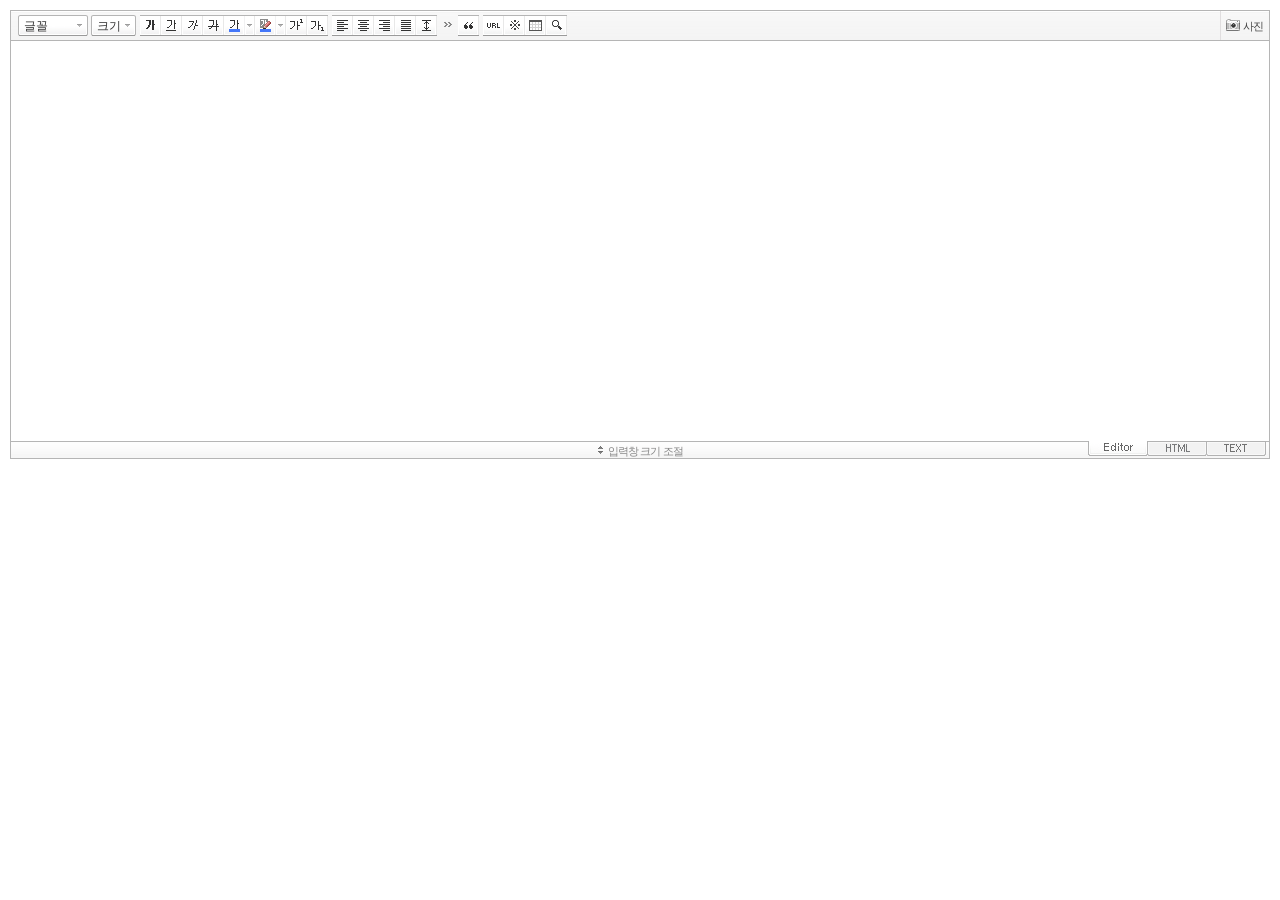
<file: src/main/webapp/se2/SmartEditor2Skin.html>
<!DOCTYPE HTML PUBLIC "-//W3C//DTD HTML 4.01 Transitional//EN" "http://www.w3.org/TR/html4/loose.dtd">
<html lang="ko">
<head>
<meta http-equiv="Content-Type" content="text/html; charset=utf-8">
<meta http-equiv="Content-Script-Type" content="text/javascript">
<meta http-equiv="Content-Style-Type" content="text/css">
<title>네이버 :: Smart Editor 2 &#8482;</title>
<link href="css/smart_editor2.css" rel="stylesheet" type="text/css">
<style type="text/css">
	body { margin: 10px; }
</style>
<script type="text/javascript" src="./js/jindo.min.js" charset="utf-8"></script>
<script type="text/javascript" src="./js/jindo_component.js" charset="utf-8"></script>
<script type="text/javascript" src="./js/SE2B_Configuration_Service.js" charset="utf-8"></script>	<!-- 설정 파일 -->
<script type="text/javascript" src="./js/SE2B_Configuration_General.js" charset="utf-8"></script>	<!-- 설정 파일 -->

<script type="text/javascript" src="./js/SE2BasicCreator.js" charset="utf-8"></script>

<script src='js/smarteditor2.min.js' charset='utf-8'></script>
<script type="text/javascript" src='photo_uploader/plugin/hp_SE2M_AttachQuickPhoto.js' charset='utf-8'></script>
<script type="text/javascript">

</script>
</head>
<body >

<span id="rev"></span>

<!-- SE2 Markup Start -->	
<div id="smart_editor2">
	<div id="smart_editor2_content"><a href="#se2_iframe" class="blind">글쓰기영역으로 바로가기</a>
		<div class="se2_tool" id="se2_tool">
			
			<div class="se2_text_tool husky_seditor_text_tool">
			<ul class="se2_font_type">
				<li class="husky_seditor_ui_fontName"><button type="button" class="se2_font_family" title="글꼴"><span class="husky_se2m_current_fontName">글꼴</span></button>
					<!-- 글꼴 레이어 -->
					<div class="se2_layer husky_se_fontName_layer">
						<div class="se2_in_layer">
							<ul class="se2_l_font_fam" style="display:">
							<li style="display:none"><button type="button"><span>@DisplayName@<span>(</span><em style="font-family:FontFamily;">@SampleText@</em><span>)</span></span></button></li>
							<!--
							<li><button type="button"><span>돋움<span>(</span><em style="font-family:'돋움',Dotum,Sans-serif;">가나다라</em><span>)</span></span></button></li>
							<li><button type="button"><span>돋움체<span>(</span><em style="font-family:'돋움체',DotumChe,Sans-serif;">가나다라</em><span>)</span></span></button></li>
							<li><button type="button"><span>굴림<span>(</span><em style="font-family:'굴림',Gulim,Sans-serif;">가나다라</em><span>)</span></span></button></li>
							<li><button type="button"><span>굴림체<span>(</span><em style="font-family:'굴림체',GulimChe,Sans-serif;">가나다라</em><span>)</span></span></button></li>
							<li><button type="button"><span>바탕<span>(</span><em style="font-family:'바탕',Batang,serif;">가나다라</em><span>)</span></span></button></li>
							<li><button type="button"><span>바탕체<span>(</span><em style="font-family:'바탕체',BatangChe,serif;">가나다라</em><span>)</span></span></button></li>
							<li><button type="button"><span>궁서<span>(</span><em style="font-family:'궁서',Gungsuh,serif;">가나다라</em><span>)</span></span></button></li>
							<li><button type="button"><span>Arial<span>(</span><em style="font-family:arial,Sans-serif;">abcd</em><span>)</span></span></button></li>
							<li><button type="button"><span>Tahoma<span>(</span><em style="font-family:tahoma,Sans-serif;">abcd</em><span>)</span></span></button></li>
							<li><button type="button"><span>Times New Roman<span>(</span><em style="font-family:'Times New Roman',Times,serif;">abcd</em><span>)</span></span></button></li>
							<li><button type="button"><span>Verdana<span>(</span><em style="font-family:verdana,Sans-serif;">abcd</em><span>)</span></span></button></li>
							-->
							<li class="se2_division husky_seditor_font_separator"></li>
							<li class="husky_seditor_font_nanumgothic"><button type="button"><span>나눔고딕<span>(</span><em style="font-family:'나눔고딕',NanumGothic,Sans-serif;">가나다라</em><span>)</span></span></button></li>
							<li class="husky_seditor_font_nanummyeongjo"><button type="button"><span>나눔명조<span>(</span><em style="font-family:'나눔명조',NanumMyeongjo,serif;">가나다라</em><span>)</span></span></button></li>
							</ul>
						</div>
					</div>
					<!-- //글꼴 레이어 -->
				</li>

				<li class="husky_seditor_ui_fontSize"><button type="button" class="se2_font_size" title="글자크기"><span class="husky_se2m_current_fontSize">크기</span></button>
					<!-- 폰트 사이즈 레이어 -->
					<div class="se2_layer husky_se_fontSize_layer">
						<div class="se2_in_layer">
							<ul class="se2_l_font_size">
							<li><button type="button" style="height:19px;"><span style="margin-top:4px; margin-bottom:3px; margin-left:5px; font-size:7pt;">가나다라마바사<span style=" font-size:7pt;">(7pt)</span></span></button></li>
							<li><button type="button" style="height:20px;"><span style="margin-bottom:2px; font-size:8pt;">가나다라마바사<span style="font-size:8pt;">(8pt)</span></span></button></li>
							<li><button type="button" style="height:20px;"><span style="margin-bottom:1px; font-size:9pt;">가나다라마바사<span style="font-size:9pt;">(9pt)</span></span></button></li>
							<li><button type="button" style="height:21px;"><span style="margin-bottom:1px; font-size:10pt;">가나다라마바사<span style="font-size:10pt;">(10pt)</span></span></button></li>
							<li><button type="button" style="height:23px;"><span style="margin-bottom:2px; font-size:11pt;">가나다라마바사<span style="font-size:11pt;">(11pt)</span></span></button></li>
							<li><button type="button" style="height:25px;"><span style="margin-bottom:1px; font-size:12pt;">가나다라마바사<span style="font-size:12pt;">(12pt)</span></span></button></li>
							<li><button type="button" style="height:27px;"><span style="margin-bottom:2px; font-size:14pt;">가나다라마바사<span style="margin-left:6px;font-size:14pt;">(14pt)</span></span></button></li>
							<li><button type="button" style="height:33px;"><span style="margin-bottom:1px; font-size:18pt;">가나다라마바사<span style="margin-left:8px;font-size:18pt;">(18pt)</span></span></button></li>
							<li><button type="button" style="height:39px;"><span style="margin-left:3px; font-size:24pt;">가나다라마<span style="margin-left:11px;font-size:24pt;">(24pt)</span></span></button></li>
							<li><button type="button" style="height:53px;"><span style="margin-top:-1px; margin-left:3px; font-size:36pt;">가나다<span style="font-size:36pt;">(36pt)</span></span></button></li>
							</ul>
						</div>
					</div>
					<!-- //폰트 사이즈 레이어 -->
				</li>
</ul><ul>
				<li class="husky_seditor_ui_bold"><button type="button" title="굵게[Ctrl+B]" class="se2_bold"><span class="_buttonRound">굵게[Ctrl+B]</span></button></li>

				<li class="husky_seditor_ui_underline"><button type="button" title="밑줄[Ctrl+U]" class="se2_underline"><span class="_buttonRound">밑줄[Ctrl+U]</span></button></li>

				<li class="husky_seditor_ui_italic"><button type="button" title="기울임꼴[Ctrl+I]" class="se2_italic"><span class="_buttonRound">기울임꼴[Ctrl+I]</span></button></li>

				<li class="husky_seditor_ui_lineThrough"><button type="button" title="취소선[Ctrl+D]" class="se2_tdel"><span class="_buttonRound">취소선[Ctrl+D]</span></button></li>

				<li class="se2_pair husky_seditor_ui_fontColor"><span class="selected_color husky_se2m_fontColor_lastUsed" style="background-color:#4477f9"></span><span class="husky_seditor_ui_fontColorA"><button type="button" title="글자색" class="se2_fcolor"><span>글자색</span></button></span><span class="husky_seditor_ui_fontColorB"><button type="button" title="더보기" class="se2_fcolor_more"><span class="_buttonRound">더보기</span></button></span>				
					<!-- 글자색 -->
					<div class="se2_layer husky_se2m_fontcolor_layer" style="display:none">
						<div class="se2_in_layer husky_se2m_fontcolor_paletteHolder">
							<div class="se2_palette husky_se2m_color_palette">
								<ul class="se2_pick_color">
								<li><button type="button" title="#ff0000" style="background:#ff0000"><span><span>#ff0000</span></span></button></li>
								<li><button type="button" title="#ff6c00" style="background:#ff6c00"><span><span>#ff6c00</span></span></button></li>
								<li><button type="button" title="#ffaa00" style="background:#ffaa00"><span><span>#ffaa00</span></span></button></li>
								<li><button type="button" title="#ffef00" style="background:#ffef00"><span><span>#ffef00</span></span></button></li>
								<li><button type="button" title="#a6cf00" style="background:#a6cf00"><span><span>#a6cf00</span></span></button></li>
								<li><button type="button" title="#009e25" style="background:#009e25"><span><span>#009e25</span></span></button></li>
								<li><button type="button" title="#00b0a2" style="background:#00b0a2"><span><span>#00b0a2</span></span></button></li>
								<li><button type="button" title="#0075c8" style="background:#0075c8"><span><span>#0075c8</span></span></button></li>
								<li><button type="button" title="#3a32c3" style="background:#3a32c3"><span><span>#3a32c3</span></span></button></li>
								<li><button type="button" title="#7820b9" style="background:#7820b9"><span><span>#7820b9</span></span></button></li>
								<li><button type="button" title="#ef007c" style="background:#ef007c"><span><span>#ef007c</span></span></button></li>
								<li><button type="button" title="#000000" style="background:#000000"><span><span>#000000</span></span></button></li>
								<li><button type="button" title="#252525" style="background:#252525"><span><span>#252525</span></span></button></li>
								<li><button type="button" title="#464646" style="background:#464646"><span><span>#464646</span></span></button></li>
								<li><button type="button" title="#636363" style="background:#636363"><span><span>#636363</span></span></button></li>
								<li><button type="button" title="#7d7d7d" style="background:#7d7d7d"><span><span>#7d7d7d</span></span></button></li>
								<li><button type="button" title="#9a9a9a" style="background:#9a9a9a"><span><span>#9a9a9a</span></span></button></li>
								<li><button type="button" title="#ffe8e8" style="background:#ffe8e8"><span><span>#9a9a9a</span></span></button></li>
								<li><button type="button" title="#f7e2d2" style="background:#f7e2d2"><span><span>#f7e2d2</span></span></button></li>
								<li><button type="button" title="#f5eddc" style="background:#f5eddc"><span><span>#f5eddc</span></span></button></li>
								<li><button type="button" title="#f5f4e0" style="background:#f5f4e0"><span><span>#f5f4e0</span></span></button></li>
								<li><button type="button" title="#edf2c2" style="background:#edf2c2"><span><span>#edf2c2</span></span></button></li>
								<li><button type="button" title="#def7e5" style="background:#def7e5"><span><span>#def7e5</span></span></button></li>
								<li><button type="button" title="#d9eeec" style="background:#d9eeec"><span><span>#d9eeec</span></span></button></li>
								<li><button type="button" title="#c9e0f0" style="background:#c9e0f0"><span><span>#c9e0f0</span></span></button></li>
								<li><button type="button" title="#d6d4eb" style="background:#d6d4eb"><span><span>#d6d4eb</span></span></button></li>
								<li><button type="button" title="#e7dbed" style="background:#e7dbed"><span><span>#e7dbed</span></span></button></li>
								<li><button type="button" title="#f1e2ea" style="background:#f1e2ea"><span><span>#f1e2ea</span></span></button></li>
								<li><button type="button" title="#acacac" style="background:#acacac"><span><span>#acacac</span></span></button></li>
								<li><button type="button" title="#c2c2c2" style="background:#c2c2c2"><span><span>#c2c2c2</span></span></button></li>
								<li><button type="button" title="#cccccc" style="background:#cccccc"><span><span>#cccccc</span></span></button></li>
								<li><button type="button" title="#e1e1e1" style="background:#e1e1e1"><span><span>#e1e1e1</span></span></button></li>
								<li><button type="button" title="#ebebeb" style="background:#ebebeb"><span><span>#ebebeb</span></span></button></li>
								<li><button type="button" title="#ffffff" style="background:#ffffff"><span><span>#ffffff</span></span></button></li>
								</ul>
								<ul class="se2_pick_color" style="width:156px;">
								<li><button type="button" title="#e97d81" style="background:#e97d81"><span><span>#e97d81</span></span></button></li>
								<li><button type="button" title="#e19b73" style="background:#e19b73"><span><span>#e19b73</span></span></button></li>
								<li><button type="button" title="#d1b274" style="background:#d1b274"><span><span>#d1b274</span></span></button></li>
								<li><button type="button" title="#cfcca2" style="background:#cfcca2"><span><span>#cfcca2</span></span></button></li>
								<li><button type="button" title="#cfcca2" style="background:#cfcca2"><span><span>#cfcca2</span></span></button></li>
								<li><button type="button" title="#61b977" style="background:#61b977"><span><span>#61b977</span></span></button></li>
								<li><button type="button" title="#53aea8" style="background:#53aea8"><span><span>#53aea8</span></span></button></li>
								<li><button type="button" title="#518fbb" style="background:#518fbb"><span><span>#518fbb</span></span></button></li>
								<li><button type="button" title="#6a65bb" style="background:#6a65bb"><span><span>#6a65bb</span></span></button></li>
								<li><button type="button" title="#9a54ce" style="background:#9a54ce"><span><span>#9a54ce</span></span></button></li>
								<li><button type="button" title="#e573ae" style="background:#e573ae"><span><span>#e573ae</span></span></button></li>
								<li><button type="button" title="#5a504b" style="background:#5a504b"><span><span>#5a504b</span></span></button></li>
								<li><button type="button" title="#767b86" style="background:#767b86"><span><span>#767b86</span></span></button></li>
								<li><button type="button" title="#951015" style="background:#951015"><span><span>#951015</span></span></button></li>
								<li><button type="button" title="#6e391a" style="background:#6e391a"><span><span>#6e391a</span></span></button></li>
								<li><button type="button" title="#785c25" style="background:#785c25"><span><span>#785c25</span></span></button></li>
								<li><button type="button" title="#5f5b25" style="background:#5f5b25"><span><span>#5f5b25</span></span></button></li>
								<li><button type="button" title="#4c511f" style="background:#4c511f"><span><span>#4c511f</span></span></button></li>
								<li><button type="button" title="#1c4827" style="background:#1c4827"><span><span>#1c4827</span></span></button></li>
								<li><button type="button" title="#0d514c" style="background:#0d514c"><span><span>#0d514c</span></span></button></li>
								<li><button type="button" title="#1b496a" style="background:#1b496a"><span><span>#1b496a</span></span></button></li>
								<li><button type="button" title="#2b285f" style="background:#2b285f"><span><span>#2b285f</span></span></button></li>
								<li><button type="button" title="#45245b" style="background:#45245b"><span><span>#45245b</span></span></button></li>
								<li><button type="button" title="#721947" style="background:#721947"><span><span>#721947</span></span></button></li>
								<li><button type="button" title="#352e2c" style="background:#352e2c"><span><span>#352e2c</span></span></button></li>
								<li><button type="button" title="#3c3f45" style="background:#3c3f45"><span><span>#3c3f45</span></span></button></li>
								</ul>
								<button type="button" title="더보기" class="se2_view_more husky_se2m_color_palette_more_btn"><span>더보기</span></button>
								<div class="husky_se2m_color_palette_recent" style="display:none">
									<h4>최근 사용한 색</h4>
									<ul class="se2_pick_color">
									<li></li>
									<!-- 최근 사용한 색 템플릿 -->
									<!-- <li><button type="button" title="#e97d81" style="background:#e97d81"><span><span>#e97d81</span></span></button></li> -->
									<!-- //최근 사용한 색 템플릿 -->
									</ul>
								</div>								
								<div class="se2_palette2 husky_se2m_color_palette_colorpicker">
									<!--form action="http://test.emoticon.naver.com/colortable/TextAdd.nhn" method="post"-->
										<div class="se2_color_set">
											<span class="se2_selected_color"><span class="husky_se2m_cp_preview" style="background:#e97d81"></span></span><input type="text" name="" class="input_ty1 husky_se2m_cp_colorcode" value="#e97d81"><button type="button" class="se2_btn_insert husky_se2m_color_palette_ok_btn" title="입력"><span>입력</span></button></div>
										<!--input type="hidden" name="callback" value="http://test.emoticon.naver.com/colortable/result.jsp" />
										<input type="hidden" name="callback_func" value="1" />
										<input type="hidden" name="text_key" value="" />
										<input type="hidden" name="text_data" value="" />
									</form-->
									<div class="se2_gradation1 husky_se2m_cp_colpanel"></div>
									<div class="se2_gradation2 husky_se2m_cp_huepanel"></div>
								</div>
							</div>
                        </div>
					</div>
                    <!-- //글자색 -->
				</li>

				<li class="se2_pair husky_seditor_ui_BGColor"><span class="selected_color husky_se2m_BGColor_lastUsed" style="background-color:#4477f9"></span><span class="husky_seditor_ui_BGColorA"><button type="button" title="배경색" class="se2_bgcolor"><span>배경색</span></button></span><span class="husky_seditor_ui_BGColorB"><button type="button" title="더보기" class="se2_bgcolor_more"><span class="_buttonRound">더보기</span></button></span>
					<!-- 배경색 -->
					<div class="se2_layer se2_layer husky_se2m_BGColor_layer" style="display:none">
						<div class="se2_in_layer">
							<div class="se2_palette_bgcolor">
								<ul class="se2_background husky_se2m_bgcolor_list">
								<li><button type="button" title="배경색#ff0000 글자색#ffffff" style="background:#ff0000; color:#ffffff"><span><span>가나다</span></span></button></li>								
								<li><button type="button" title="배경색#6d30cf 글자색#ffffff" style="background:#6d30cf; color:#ffffff"><span><span>가나다</span></span></button></li>
								<li><button type="button" title="배경색#000000 글자색#ffffff" style="background:#000000; color:#ffffff"><span><span>가나다</span></span></button></li>
								<li><button type="button" title="배경색#ff6600 글자색#ffffff" style="background:#ff6600; color:#ffffff"><span><span>가나다</span></span></button></li>
								<li><button type="button" title="배경색#3333cc 글자색#ffffff" style="background:#3333cc; color:#ffffff"><span><span>가나다</span></span></button></li>
								<li><button type="button" title="배경색#333333 글자색#ffff00" style="background:#333333; color:#ffff00"><span><span>가나다</span></span></button></li>
								<li><button type="button" title="배경색#ffa700 글자색#ffffff" style="background:#ffa700; color:#ffffff"><span><span>가나다</span></span></button></li>
								<li><button type="button" title="배경색#009999 글자색#ffffff" style="background:#009999; color:#ffffff"><span><span>가나다</span></span></button></li>
								<li><button type="button" title="배경색#8e8e8e 글자색#ffffff" style="background:#8e8e8e; color:#ffffff"><span><span>가나다</span></span></button></li>								
								<li><button type="button" title="배경색#cc9900 글자색#ffffff" style="background:#cc9900; color:#ffffff"><span><span>가나다</span></span></button></li>
								<li><button type="button" title="배경색#77b02b 글자색#ffffff" style="background:#77b02b; color:#ffffff"><span><span>가나다</span></span></button></li>
								<li><button type="button" title="배경색#ffffff 글자색#000000" style="background:#ffffff; color:#000000"><span><span>가나다</span></span></button></li>
								</ul>
							</div>
							<div class="husky_se2m_BGColor_paletteHolder"></div>
                        </div>
					</div>
                    <!-- //배경색 -->
				</li>

				<li class="husky_seditor_ui_superscript"><button type="button" title="윗첨자" class="se2_sup"><span class="_buttonRound">윗첨자</span></button></li>

				<li class="husky_seditor_ui_subscript"><button type="button" title="아래첨자" class="se2_sub"><span class="_buttonRound">아래첨자</span></button></li>
</ul><ul>
				<li class="husky_seditor_ui_justifyleft"><button type="button" title="왼쪽정렬" class="se2_left"><span class="_buttonRound">왼쪽정렬</span></button></li>

				<li class="husky_seditor_ui_justifycenter"><button type="button" title="가운데정렬" class="se2_center"><span class="_buttonRound">가운데정렬</span></button></li>

				<li class="husky_seditor_ui_justifyright"><button type="button" title="오른쪽정렬" class="se2_right"><span class="_buttonRound">오른쪽정렬</span></button></li>

				<li class="husky_seditor_ui_justifyfull"><button type="button" title="양쪽정렬" class="se2_justify"><span class="_buttonRound">양쪽정렬</span></button></li>

				<li class="husky_seditor_ui_lineHeight"><button type="button" title="줄간격" class="se2_lineheight" ><span class="_buttonRound">줄간격</span></button>
					<!-- 줄간격 레이어 -->
					<div class="se2_layer husky_se2m_lineHeight_layer">
						<div class="se2_in_layer">
							<ul class="se2_l_line_height">
							<li><button type="button"><span>50%</span></button></li>
							<li><button type="button"><span>80%</span></button></li>
							<li><button type="button"><span>100%</span></button></li>
							<li><button type="button"><span>120%</span></button></li>
							<li><button type="button"><span>150%</span></button></li>
							<li><button type="button"><span>180%</span></button></li>
							<li><button type="button"><span>200%</span></button></li>
							</ul>
							<div class="se2_l_line_height_user husky_se2m_lineHeight_direct_input">
								<h3>직접 입력</h3>
								<span class="bx_input">
								<input type="text" class="input_ty1" maxlength="3" style="width:75px">
								<button type="button" title="1% 더하기" class="btn_up"><span>1% 더하기</span></button>
								<button type="button" title="1% 빼기" class="btn_down"><span>1% 빼기</span></button>
								</span>		
								<div class="btn_area">
									<button type="button" class="se2_btn_apply3"><span>적용</span></button><button type="button" class="se2_btn_cancel3"><span>취소</span></button>
								</div>
							</div>
						</div>
					</div>
					<!-- //줄간격 레이어 -->
				</li>
</ul><ul>
				<li class="husky_seditor_ui_text_more" id="se2_text_more"><button title="더보기" type="button" class="se2_text_tool_more"><span>더보기</span></button>
					<div class="se2_sub_text_tool se2_sub_step1">
						<ul>
						<li class="husky_seditor_ui_orderedlist"><button type="button" title="번호매기기" class="se2_ol"><span class="_buttonRound">번호매기기</span></button></li>
						<li class="husky_seditor_ui_unorderedlist"><button type="button" title="글머리기호" class="se2_ul"><span class="_buttonRound">글머리기호</span></button></li>
						<li class="husky_seditor_ui_outdent"><button type="button" title="내어쓰기[Shift+Tab]" class="se2_outdent"><span class="_buttonRound">내어쓰기[Shift+Tab]</span></button></li>
						<li class="husky_seditor_ui_indent"><button type="button" title="들여쓰기[Tab]" class="se2_indent"><span class="_buttonRound">들여쓰기[Tab]</span></button></li>
						</ul>
					</div>
				</li>
</ul><ul>
				<li class="husky_seditor_ui_quote"><button type="button" title="인용구" class="se2_blockquote"><span class="_buttonRound">인용구</span></button>
					<!-- 인용구 -->
					<div class="se2_layer husky_seditor_blockquote_layer" style="margin-left:-407px; display:none;">
						<div class="se2_in_layer">
							<div class="se2_quote">
								<ul>
								<li class="q1"><button type="button" class="se2_quote1"><span><span>인용구 스타일1</span></span></button></li>
								<li class="q2"><button type="button" class="se2_quote2"><span><span>인용구 스타일2</span></span></button></li>
								<li class="q3"><button type="button" class="se2_quote3"><span><span>인용구 스타일3</span></span></button></li>
								<li class="q4"><button type="button" class="se2_quote4"><span><span>인용구 스타일4</span></span></button></li>
								<li class="q5"><button type="button" class="se2_quote5"><span><span>인용구 스타일5</span></span></button></li>
								<li class="q6"><button type="button" class="se2_quote6"><span><span>인용구 스타일6</span></span></button></li>
								<li class="q7"><button type="button" class="se2_quote7"><span><span>인용구 스타일7</span></span></button></li>
								<li class="q8"><button type="button" class="se2_quote8"><span><span>인용구 스타일8</span></span></button></li>
								<li class="q9"><button type="button" class="se2_quote9"><span><span>인용구 스타일9</span></span></button></li>
								<li class="q10"><button type="button" class="se2_quote10"><span><span>인용구 스타일10</span></span></button></li>
								</ul>
								<button type="button" class="se2_cancel2"><span>적용취소</span></button>
							</div>
						</div>
					</div>
					<!-- //인용구 -->
				</li>
</ul><ul>
				<li class="husky_seditor_ui_hyperlink"><button type="button" title="링크" class="se2_url"><span class="_buttonRound">링크</span></button>
					<!-- 링크 -->
					<div class="se2_layer" style="margin-left:-285px">
						<div class="se2_in_layer">
							<div class="se2_url2">
								<input type="text" class="input_ty1" value="http://">
								<button type="button" class="se2_apply"><span>적용</span></button><button type="button" class="se2_cancel"><span>취소</span></button>
							</div>
						</div>
					</div>
					<!-- //링크 -->
				</li>

				<li class="husky_seditor_ui_sCharacter"><button type="button" title="특수기호" class="se2_character"><span class="_buttonRound">특수기호</span></button>
					<!-- 특수기호 -->
					<div class="se2_layer husky_seditor_sCharacter_layer" style="margin-left:-448px;">
						<div class="se2_in_layer">
							<div class="se2_bx_character">
								<ul class="se2_char_tab">
								<li class="active"><button type="button" title="일반기호" class="se2_char1"><span>일반기호</span></button>
									<div class="se2_s_character">
										<ul class="husky_se2m_sCharacter_list">
											<li></li>
											<!-- 일반기호 목록 -->
											<!-- <li class="hover"><button type="button"><span>｛</span></button></li><li class="active"><button type="button"><span>｝</span></button></li><li><button type="button"><span>〔</span></button></li><li><button type="button"><span>〕</span></button></li><li><button type="button"><span>〈</span></button></li><li><button type="button"><span>〉</span></button></li><li><button type="button"><span>《</span></button></li><li><button type="button"><span>》</span></button></li><li><button type="button"><span>「</span></button></li><li><button type="button"><span>」</span></button></li><li><button type="button"><span>『</span></button></li><li><button type="button"><span>』</span></button></li><li><button type="button"><span>【</span></button></li><li><button type="button"><span>】</span></button></li><li><button type="button"><span>‘</span></button></li><li><button type="button"><span>’</span></button></li><li><button type="button"><span>“</span></button></li><li><button type="button"><span>”</span></button></li><li><button type="button"><span>、</span></button></li><li><button type="button"><span>。</span></button></li><li><button type="button"><span>·</span></button></li><li><button type="button"><span>‥</span></button></li><li><button type="button"><span>…</span></button></li><li><button type="button"><span>§</span></button></li><li><button type="button"><span>※</span></button></li><li><button type="button"><span>☆</span></button></li><li><button type="button"><span>★</span></button></li><li><button type="button"><span>○</span></button></li><li><button type="button"><span>●</span></button></li><li><button type="button"><span>◎</span></button></li><li><button type="button"><span>◇</span></button></li><li><button type="button"><span>◆</span></button></li><li><button type="button"><span>□</span></button></li><li><button type="button"><span>■</span></button></li><li><button type="button"><span>△</span></button></li><li><button type="button"><span>▲</span></button></li><li><button type="button"><span>▽</span></button></li><li><button type="button"><span>▼</span></button></li><li><button type="button"><span>◁</span></button></li><li><button type="button"><span>◀</span></button></li><li><button type="button"><span>▷</span></button></li><li><button type="button"><span>▶</span></button></li><li><button type="button"><span>♤</span></button></li><li><button type="button"><span>♠</span></button></li><li><button type="button"><span>♡</span></button></li><li><button type="button"><span>♥</span></button></li><li><button type="button"><span>♧</span></button></li><li><button type="button"><span>♣</span></button></li><li><button type="button"><span>⊙</span></button></li><li><button type="button"><span>◈</span></button></li><li><button type="button"><span>▣</span></button></li><li><button type="button"><span>◐</span></button></li><li><button type="button"><span>◑</span></button></li><li><button type="button"><span>▒</span></button></li><li><button type="button"><span>▤</span></button></li><li><button type="button"><span>▥</span></button></li><li><button type="button"><span>▨</span></button></li><li><button type="button"><span>▧</span></button></li><li><button type="button"><span>▦</span></button></li><li><button type="button"><span>▩</span></button></li><li><button type="button"><span>±</span></button></li><li><button type="button"><span>×</span></button></li><li><button type="button"><span>÷</span></button></li><li><button type="button"><span>≠</span></button></li><li><button type="button"><span>≤</span></button></li><li><button type="button"><span>≥</span></button></li><li><button type="button"><span>∞</span></button></li><li><button type="button"><span>∴</span></button></li><li><button type="button"><span>°</span></button></li><li><button type="button"><span>′</span></button></li><li><button type="button"><span>″</span></button></li><li><button type="button"><span>∠</span></button></li><li><button type="button"><span>⊥</span></button></li><li><button type="button"><span>⌒</span></button></li><li><button type="button"><span>∂</span></button></li><li><button type="button"><span>≡</span></button></li><li><button type="button"><span>≒</span></button></li><li><button type="button"><span>≪</span></button></li><li><button type="button"><span>≫</span></button></li><li><button type="button"><span>√</span></button></li><li><button type="button"><span>∽</span></button></li><li><button type="button"><span>∝</span></button></li><li><button type="button"><span>∵</span></button></li><li><button type="button"><span>∫</span></button></li><li><button type="button"><span>∬</span></button></li><li><button type="button"><span>∈</span></button></li><li><button type="button"><span>∋</span></button></li><li><button type="button"><span>⊆</span></button></li><li><button type="button"><span>⊇</span></button></li><li><button type="button"><span>⊂</span></button></li><li><button type="button"><span>⊃</span></button></li><li><button type="button"><span>∪</span></button></li><li><button type="button"><span>∩</span></button></li><li><button type="button"><span>∧</span></button></li><li><button type="button"><span>∨</span></button></li><li><button type="button"><span>￢</span></button></li><li><button type="button"><span>⇒</span></button></li><li><button type="button"><span>⇔</span></button></li><li><button type="button"><span>∀</span></button></li><li><button type="button"><span>∃</span></button></li><li><button type="button"><span>´</span></button></li><li><button type="button"><span>～</span></button></li><li><button type="button"><span>ˇ</span></button></li><li><button type="button"><span>˘</span></button></li><li><button type="button"><span>˝</span></button></li><li><button type="button"><span>˚</span></button></li><li><button type="button"><span>˙</span></button></li><li><button type="button"><span>¸</span></button></li><li><button type="button"><span>˛</span></button></li><li><button type="button"><span>¡</span></button></li><li><button type="button"><span>¿</span></button></li><li><button type="button"><span>ː</span></button></li><li><button type="button"><span>∮</span></button></li><li><button type="button"><span>∑</span></button></li><li><button type="button"><span>∏</span></button></li><li><button type="button"><span>♭</span></button></li><li><button type="button"><span>♩</span></button></li><li><button type="button"><span>♪</span></button></li><li><button type="button"><span>♬</span></button></li><li><button type="button"><span>㉿</span></button></li><li><button type="button"><span>→</span></button></li><li><button type="button"><span>←</span></button></li><li><button type="button"><span>↑</span></button></li><li><button type="button"><span>↓</span></button></li><li><button type="button"><span>↔</span></button></li><li><button type="button"><span>↕</span></button></li><li><button type="button"><span>↗</span></button></li><li><button type="button"><span>↙</span></button></li><li><button type="button"><span>↖</span></button></li><li><button type="button"><span>↘</span></button></li><li><button type="button"><span>㈜</span></button></li><li><button type="button"><span>№</span></button></li><li><button type="button"><span>㏇</span></button></li><li><button type="button"><span>™</span></button></li><li><button type="button"><span>㏂</span></button></li><li><button type="button"><span>㏘</span></button></li><li><button type="button"><span>℡</span></button></li><li><button type="button"><span>♨</span></button></li><li><button type="button"><span>☏</span></button></li><li><button type="button"><span>☎</span></button></li><li><button type="button"><span>☜</span></button></li><li><button type="button"><span>☞</span></button></li><li><button type="button"><span>¶</span></button></li><li><button type="button"><span>†</span></button></li><li><button type="button"><span>‡</span></button></li><li><button type="button"><span>®</span></button></li><li><button type="button"><span>ª</span></button></li><li><button type="button"><span>º</span></button></li><li><button type="button"><span>♂</span></button></li><li><button type="button"><span>♀</span></button></li> -->
										</ul>
									</div>
								</li>
								<li><button type="button" title="숫자와 단위" class="se2_char2"><span>숫자와 단위</span></button>
									<div class="se2_s_character">
										<ul class="husky_se2m_sCharacter_list">
											<li></li>
											<!-- 숫자와 단위 목록 -->
											<!-- <li class="hover"><button type="button"><span>½</span></button></li><li><button type="button"><span>⅓</span></button></li><li><button type="button"><span>⅔</span></button></li><li><button type="button"><span>¼</span></button></li><li><button type="button"><span>¾</span></button></li><li><button type="button"><span>⅛</span></button></li><li><button type="button"><span>⅜</span></button></li><li><button type="button"><span>⅝</span></button></li><li><button type="button"><span>⅞</span></button></li><li><button type="button"><span>¹</span></button></li><li><button type="button"><span>²</span></button></li><li><button type="button"><span>³</span></button></li><li><button type="button"><span>⁴</span></button></li><li><button type="button"><span>ⁿ</span></button></li><li><button type="button"><span>₁</span></button></li><li><button type="button"><span>₂</span></button></li><li><button type="button"><span>₃</span></button></li><li><button type="button"><span>₄</span></button></li><li><button type="button"><span>Ⅰ</span></button></li><li><button type="button"><span>Ⅱ</span></button></li><li><button type="button"><span>Ⅲ</span></button></li><li><button type="button"><span>Ⅳ</span></button></li><li><button type="button"><span>Ⅴ</span></button></li><li><button type="button"><span>Ⅵ</span></button></li><li><button type="button"><span>Ⅶ</span></button></li><li><button type="button"><span>Ⅷ</span></button></li><li><button type="button"><span>Ⅸ</span></button></li><li><button type="button"><span>Ⅹ</span></button></li><li><button type="button"><span>ⅰ</span></button></li><li><button type="button"><span>ⅱ</span></button></li><li><button type="button"><span>ⅲ</span></button></li><li><button type="button"><span>ⅳ</span></button></li><li><button type="button"><span>ⅴ</span></button></li><li><button type="button"><span>ⅵ</span></button></li><li><button type="button"><span>ⅶ</span></button></li><li><button type="button"><span>ⅷ</span></button></li><li><button type="button"><span>ⅸ</span></button></li><li><button type="button"><span>ⅹ</span></button></li><li><button type="button"><span>￦</span></button></li><li><button type="button"><span>$</span></button></li><li><button type="button"><span>￥</span></button></li><li><button type="button"><span>￡</span></button></li><li><button type="button"><span>€</span></button></li><li><button type="button"><span>℃</span></button></li><li><button type="button"><span>A</span></button></li><li><button type="button"><span>℉</span></button></li><li><button type="button"><span>￠</span></button></li><li><button type="button"><span>¤</span></button></li><li><button type="button"><span>‰</span></button></li><li><button type="button"><span>㎕</span></button></li><li><button type="button"><span>㎖</span></button></li><li><button type="button"><span>㎗</span></button></li><li><button type="button"><span>ℓ</span></button></li><li><button type="button"><span>㎘</span></button></li><li><button type="button"><span>㏄</span></button></li><li><button type="button"><span>㎣</span></button></li><li><button type="button"><span>㎤</span></button></li><li><button type="button"><span>㎥</span></button></li><li><button type="button"><span>㎦</span></button></li><li><button type="button"><span>㎙</span></button></li><li><button type="button"><span>㎚</span></button></li><li><button type="button"><span>㎛</span></button></li><li><button type="button"><span>㎜</span></button></li><li><button type="button"><span>㎝</span></button></li><li><button type="button"><span>㎞</span></button></li><li><button type="button"><span>㎟</span></button></li><li><button type="button"><span>㎠</span></button></li><li><button type="button"><span>㎡</span></button></li><li><button type="button"><span>㎢</span></button></li><li><button type="button"><span>㏊</span></button></li><li><button type="button"><span>㎍</span></button></li><li><button type="button"><span>㎎</span></button></li><li><button type="button"><span>㎏</span></button></li><li><button type="button"><span>㏏</span></button></li><li><button type="button"><span>㎈</span></button></li><li><button type="button"><span>㎉</span></button></li><li><button type="button"><span>㏈</span></button></li><li><button type="button"><span>㎧</span></button></li><li><button type="button"><span>㎨</span></button></li><li><button type="button"><span>㎰</span></button></li><li><button type="button"><span>㎱</span></button></li><li><button type="button"><span>㎲</span></button></li><li><button type="button"><span>㎳</span></button></li><li><button type="button"><span>㎴</span></button></li><li><button type="button"><span>㎵</span></button></li><li><button type="button"><span>㎶</span></button></li><li><button type="button"><span>㎷</span></button></li><li><button type="button"><span>㎸</span></button></li><li><button type="button"><span>㎹</span></button></li><li><button type="button"><span>㎀</span></button></li><li><button type="button"><span>㎁</span></button></li><li><button type="button"><span>㎂</span></button></li><li><button type="button"><span>㎃</span></button></li><li><button type="button"><span>㎄</span></button></li><li><button type="button"><span>㎺</span></button></li><li><button type="button"><span>㎻</span></button></li><li><button type="button"><span>㎼</span></button></li><li><button type="button"><span>㎽</span></button></li><li><button type="button"><span>㎾</span></button></li><li><button type="button"><span>㎿</span></button></li><li><button type="button"><span>㎐</span></button></li><li><button type="button"><span>㎑</span></button></li><li><button type="button"><span>㎒</span></button></li><li><button type="button"><span>㎓</span></button></li><li><button type="button"><span>㎔</span></button></li><li><button type="button"><span>Ω</span></button></li><li><button type="button"><span>㏀</span></button></li><li><button type="button"><span>㏁</span></button></li><li><button type="button"><span>㎊</span></button></li><li><button type="button"><span>㎋</span></button></li><li><button type="button"><span>㎌</span></button></li><li><button type="button"><span>㏖</span></button></li><li><button type="button"><span>㏅</span></button></li><li><button type="button"><span>㎭</span></button></li><li><button type="button"><span>㎮</span></button></li><li><button type="button"><span>㎯</span></button></li><li><button type="button"><span>㏛</span></button></li><li><button type="button"><span>㎩</span></button></li><li><button type="button"><span>㎪</span></button></li><li><button type="button"><span>㎫</span></button></li><li><button type="button"><span>㎬</span></button></li><li><button type="button"><span>㏝</span></button></li><li><button type="button"><span>㏐</span></button></li><li><button type="button"><span>㏓</span></button></li><li><button type="button"><span>㏃</span></button></li><li><button type="button"><span>㏉</span></button></li><li><button type="button"><span>㏜</span></button></li><li><button type="button"><span>㏆</span></button></li> -->
										</ul>
									</div>
								</li>
								<li><button type="button" title="원,괄호" class="se2_char3"><span>원,괄호</span></button>
									<div class="se2_s_character">
										<ul class="husky_se2m_sCharacter_list">
											<li></li>
											<!-- 원,괄호 목록 -->
											<!-- <li><button type="button"><span>㉠</span></button></li><li><button type="button"><span>㉡</span></button></li><li><button type="button"><span>㉢</span></button></li><li><button type="button"><span>㉣</span></button></li><li><button type="button"><span>㉤</span></button></li><li><button type="button"><span>㉥</span></button></li><li><button type="button"><span>㉦</span></button></li><li><button type="button"><span>㉧</span></button></li><li><button type="button"><span>㉨</span></button></li><li><button type="button"><span>㉩</span></button></li><li><button type="button"><span>㉪</span></button></li><li><button type="button"><span>㉫</span></button></li><li><button type="button"><span>㉬</span></button></li><li><button type="button"><span>㉭</span></button></li><li><button type="button"><span>㉮</span></button></li><li><button type="button"><span>㉯</span></button></li><li><button type="button"><span>㉰</span></button></li><li><button type="button"><span>㉱</span></button></li><li><button type="button"><span>㉲</span></button></li><li><button type="button"><span>㉳</span></button></li><li><button type="button"><span>㉴</span></button></li><li><button type="button"><span>㉵</span></button></li><li><button type="button"><span>㉶</span></button></li><li><button type="button"><span>㉷</span></button></li><li><button type="button"><span>㉸</span></button></li><li><button type="button"><span>㉹</span></button></li><li><button type="button"><span>㉺</span></button></li><li><button type="button"><span>㉻</span></button></li><li><button type="button"><span>ⓐ</span></button></li><li><button type="button"><span>ⓑ</span></button></li><li><button type="button"><span>ⓒ</span></button></li><li><button type="button"><span>ⓓ</span></button></li><li><button type="button"><span>ⓔ</span></button></li><li><button type="button"><span>ⓕ</span></button></li><li><button type="button"><span>ⓖ</span></button></li><li><button type="button"><span>ⓗ</span></button></li><li><button type="button"><span>ⓘ</span></button></li><li><button type="button"><span>ⓙ</span></button></li><li><button type="button"><span>ⓚ</span></button></li><li><button type="button"><span>ⓛ</span></button></li><li><button type="button"><span>ⓜ</span></button></li><li><button type="button"><span>ⓝ</span></button></li><li><button type="button"><span>ⓞ</span></button></li><li><button type="button"><span>ⓟ</span></button></li><li><button type="button"><span>ⓠ</span></button></li><li><button type="button"><span>ⓡ</span></button></li><li><button type="button"><span>ⓢ</span></button></li><li><button type="button"><span>ⓣ</span></button></li><li><button type="button"><span>ⓤ</span></button></li><li><button type="button"><span>ⓥ</span></button></li><li><button type="button"><span>ⓦ</span></button></li><li><button type="button"><span>ⓧ</span></button></li><li><button type="button"><span>ⓨ</span></button></li><li><button type="button"><span>ⓩ</span></button></li><li><button type="button"><span>①</span></button></li><li><button type="button"><span>②</span></button></li><li><button type="button"><span>③</span></button></li><li><button type="button"><span>④</span></button></li><li><button type="button"><span>⑤</span></button></li><li><button type="button"><span>⑥</span></button></li><li><button type="button"><span>⑦</span></button></li><li><button type="button"><span>⑧</span></button></li><li><button type="button"><span>⑨</span></button></li><li><button type="button"><span>⑩</span></button></li><li><button type="button"><span>⑪</span></button></li><li><button type="button"><span>⑫</span></button></li><li><button type="button"><span>⑬</span></button></li><li><button type="button"><span>⑭</span></button></li><li><button type="button"><span>⑮</span></button></li><li><button type="button"><span>㈀</span></button></li><li><button type="button"><span>㈁</span></button></li><li class="hover"><button type="button"><span>㈂</span></button></li><li><button type="button"><span>㈃</span></button></li><li><button type="button"><span>㈄</span></button></li><li><button type="button"><span>㈅</span></button></li><li><button type="button"><span>㈆</span></button></li><li><button type="button"><span>㈇</span></button></li><li><button type="button"><span>㈈</span></button></li><li><button type="button"><span>㈉</span></button></li><li><button type="button"><span>㈊</span></button></li><li><button type="button"><span>㈋</span></button></li><li><button type="button"><span>㈌</span></button></li><li><button type="button"><span>㈍</span></button></li><li><button type="button"><span>㈎</span></button></li><li><button type="button"><span>㈏</span></button></li><li><button type="button"><span>㈐</span></button></li><li><button type="button"><span>㈑</span></button></li><li><button type="button"><span>㈒</span></button></li><li><button type="button"><span>㈓</span></button></li><li><button type="button"><span>㈔</span></button></li><li><button type="button"><span>㈕</span></button></li><li><button type="button"><span>㈖</span></button></li><li><button type="button"><span>㈗</span></button></li><li><button type="button"><span>㈘</span></button></li><li><button type="button"><span>㈙</span></button></li><li><button type="button"><span>㈚</span></button></li><li><button type="button"><span>㈛</span></button></li><li><button type="button"><span>⒜</span></button></li><li><button type="button"><span>⒝</span></button></li><li><button type="button"><span>⒞</span></button></li><li><button type="button"><span>⒟</span></button></li><li><button type="button"><span>⒠</span></button></li><li><button type="button"><span>⒡</span></button></li><li><button type="button"><span>⒢</span></button></li><li><button type="button"><span>⒣</span></button></li><li><button type="button"><span>⒤</span></button></li><li><button type="button"><span>⒥</span></button></li><li><button type="button"><span>⒦</span></button></li><li><button type="button"><span>⒧</span></button></li><li><button type="button"><span>⒨</span></button></li><li><button type="button"><span>⒩</span></button></li><li><button type="button"><span>⒪</span></button></li><li><button type="button"><span>⒫</span></button></li><li><button type="button"><span>⒬</span></button></li><li><button type="button"><span>⒭</span></button></li><li><button type="button"><span>⒮</span></button></li><li><button type="button"><span>⒯</span></button></li><li><button type="button"><span>⒰</span></button></li><li><button type="button"><span>⒱</span></button></li><li><button type="button"><span>⒲</span></button></li><li><button type="button"><span>⒳</span></button></li><li><button type="button"><span>⒴</span></button></li><li><button type="button"><span>⒵</span></button></li><li><button type="button"><span>⑴</span></button></li><li><button type="button"><span>⑵</span></button></li><li><button type="button"><span>⑶</span></button></li><li><button type="button"><span>⑷</span></button></li><li><button type="button"><span>⑸</span></button></li><li><button type="button"><span>⑹</span></button></li><li><button type="button"><span>⑺</span></button></li><li><button type="button"><span>⑻</span></button></li><li><button type="button"><span>⑼</span></button></li><li><button type="button"><span>⑽</span></button></li><li><button type="button"><span>⑾</span></button></li><li><button type="button"><span>⑿</span></button></li><li><button type="button"><span>⒀</span></button></li><li><button type="button"><span>⒁</span></button></li><li><button type="button"><span>⒂</span></button></li> -->
										</ul>
									</div>
								</li>
								<li><button type="button" title="한글" class="se2_char4"><span>한글</span></button>
									<div class="se2_s_character">
										<ul class="husky_se2m_sCharacter_list">
											<li></li>
											<!-- 한글 목록 -->
											<!-- <li><button type="button"><span>ㄱ</span></button></li><li><button type="button"><span>ㄲ</span></button></li><li><button type="button"><span>ㄳ</span></button></li><li><button type="button"><span>ㄴ</span></button></li><li><button type="button"><span>ㄵ</span></button></li><li><button type="button"><span>ㄶ</span></button></li><li><button type="button"><span>ㄷ</span></button></li><li><button type="button"><span>ㄸ</span></button></li><li><button type="button"><span>ㄹ</span></button></li><li><button type="button"><span>ㄺ</span></button></li><li><button type="button"><span>ㄻ</span></button></li><li><button type="button"><span>ㄼ</span></button></li><li><button type="button"><span>ㄽ</span></button></li><li><button type="button"><span>ㄾ</span></button></li><li><button type="button"><span>ㄿ</span></button></li><li><button type="button"><span>ㅀ</span></button></li><li><button type="button"><span>ㅁ</span></button></li><li><button type="button"><span>ㅂ</span></button></li><li><button type="button"><span>ㅃ</span></button></li><li><button type="button"><span>ㅄ</span></button></li><li><button type="button"><span>ㅅ</span></button></li><li><button type="button"><span>ㅆ</span></button></li><li><button type="button"><span>ㅇ</span></button></li><li><button type="button"><span>ㅈ</span></button></li><li><button type="button"><span>ㅉ</span></button></li><li><button type="button"><span>ㅊ</span></button></li><li><button type="button"><span>ㅋ</span></button></li><li><button type="button"><span>ㅌ</span></button></li><li><button type="button"><span>ㅍ</span></button></li><li><button type="button"><span>ㅎ</span></button></li><li><button type="button"><span>ㅏ</span></button></li><li><button type="button"><span>ㅐ</span></button></li><li><button type="button"><span>ㅑ</span></button></li><li><button type="button"><span>ㅒ</span></button></li><li><button type="button"><span>ㅓ</span></button></li><li><button type="button"><span>ㅔ</span></button></li><li><button type="button"><span>ㅕ</span></button></li><li><button type="button"><span>ㅖ</span></button></li><li><button type="button"><span>ㅗ</span></button></li><li><button type="button"><span>ㅘ</span></button></li><li><button type="button"><span>ㅙ</span></button></li><li><button type="button"><span>ㅚ</span></button></li><li><button type="button"><span>ㅛ</span></button></li><li><button type="button"><span>ㅜ</span></button></li><li><button type="button"><span>ㅝ</span></button></li><li><button type="button"><span>ㅞ</span></button></li><li><button type="button"><span>ㅟ</span></button></li><li><button type="button"><span>ㅠ</span></button></li><li><button type="button"><span>ㅡ</span></button></li><li><button type="button"><span>ㅢ</span></button></li><li><button type="button"><span>ㅣ</span></button></li><li><button type="button"><span>ㅥ</span></button></li><li><button type="button"><span>ㅦ</span></button></li><li><button type="button"><span>ㅧ</span></button></li><li><button type="button"><span>ㅨ</span></button></li><li><button type="button"><span>ㅩ</span></button></li><li><button type="button"><span>ㅪ</span></button></li><li><button type="button"><span>ㅫ</span></button></li><li><button type="button"><span>ㅬ</span></button></li><li><button type="button"><span>ㅭ</span></button></li><li><button type="button"><span>ㅮ</span></button></li><li><button type="button"><span>ㅯ</span></button></li><li><button type="button"><span>ㅰ</span></button></li><li><button type="button"><span>ㅱ</span></button></li><li><button type="button"><span>ㅲ</span></button></li><li><button type="button"><span>ㅳ</span></button></li><li><button type="button"><span>ㅴ</span></button></li><li><button type="button"><span>ㅵ</span></button></li><li><button type="button"><span>ㅶ</span></button></li><li><button type="button"><span>ㅷ</span></button></li><li><button type="button"><span>ㅸ</span></button></li><li><button type="button"><span>ㅹ</span></button></li><li><button type="button"><span>ㅺ</span></button></li><li><button type="button"><span>ㅻ</span></button></li><li><button type="button"><span>ㅼ</span></button></li><li><button type="button"><span>ㅽ</span></button></li><li><button type="button"><span>ㅾ</span></button></li><li><button type="button"><span>ㅿ</span></button></li><li><button type="button"><span>ㆀ</span></button></li><li><button type="button"><span>ㆁ</span></button></li><li><button type="button"><span>ㆂ</span></button></li><li><button type="button"><span>ㆃ</span></button></li><li><button type="button"><span>ㆄ</span></button></li><li><button type="button"><span>ㆅ</span></button></li><li><button type="button"><span>ㆆ</span></button></li><li><button type="button"><span>ㆇ</span></button></li><li><button type="button"><span>ㆈ</span></button></li><li><button type="button"><span>ㆉ</span></button></li><li><button type="button"><span>ㆊ</span></button></li><li><button type="button"><span>ㆋ</span></button></li><li><button type="button"><span>ㆌ</span></button></li><li><button type="button"><span>ㆍ</span></button></li><li><button type="button"><span>ㆎ</span></button></li> -->
										</ul>
									</div>
								</li>
								<li><button type="button" title="그리스,라틴어" class="se2_char5"><span>그리스,라틴어</span></button>
									<div class="se2_s_character">
										<ul class="husky_se2m_sCharacter_list">
											<li></li>
											<!-- 그리스,라틴어 목록 -->
											<!-- <li><button type="button"><span>Α</span></button></li><li><button type="button"><span>Β</span></button></li><li><button type="button"><span>Γ</span></button></li><li><button type="button"><span>Δ</span></button></li><li><button type="button"><span>Ε</span></button></li><li><button type="button"><span>Ζ</span></button></li><li><button type="button"><span>Η</span></button></li><li><button type="button"><span>Θ</span></button></li><li><button type="button"><span>Ι</span></button></li><li><button type="button"><span>Κ</span></button></li><li><button type="button"><span>Λ</span></button></li><li><button type="button"><span>Μ</span></button></li><li><button type="button"><span>Ν</span></button></li><li><button type="button"><span>Ξ</span></button></li><li class="hover"><button type="button"><span>Ο</span></button></li><li><button type="button"><span>Π</span></button></li><li><button type="button"><span>Ρ</span></button></li><li><button type="button"><span>Σ</span></button></li><li><button type="button"><span>Τ</span></button></li><li><button type="button"><span>Υ</span></button></li><li><button type="button"><span>Φ</span></button></li><li><button type="button"><span>Χ</span></button></li><li><button type="button"><span>Ψ</span></button></li><li><button type="button"><span>Ω</span></button></li><li><button type="button"><span>α</span></button></li><li><button type="button"><span>β</span></button></li><li><button type="button"><span>γ</span></button></li><li><button type="button"><span>δ</span></button></li><li><button type="button"><span>ε</span></button></li><li><button type="button"><span>ζ</span></button></li><li><button type="button"><span>η</span></button></li><li><button type="button"><span>θ</span></button></li><li><button type="button"><span>ι</span></button></li><li><button type="button"><span>κ</span></button></li><li><button type="button"><span>λ</span></button></li><li><button type="button"><span>μ</span></button></li><li><button type="button"><span>ν</span></button></li><li><button type="button"><span>ξ</span></button></li><li><button type="button"><span>ο</span></button></li><li><button type="button"><span>π</span></button></li><li><button type="button"><span>ρ</span></button></li><li><button type="button"><span>σ</span></button></li><li><button type="button"><span>τ</span></button></li><li><button type="button"><span>υ</span></button></li><li><button type="button"><span>φ</span></button></li><li><button type="button"><span>χ</span></button></li><li><button type="button"><span>ψ</span></button></li><li><button type="button"><span>ω</span></button></li><li><button type="button"><span>Æ</span></button></li><li><button type="button"><span>Ð</span></button></li><li><button type="button"><span>Ħ</span></button></li><li><button type="button"><span>Ĳ</span></button></li><li><button type="button"><span>Ŀ</span></button></li><li><button type="button"><span>Ł</span></button></li><li><button type="button"><span>Ø</span></button></li><li><button type="button"><span>Œ</span></button></li><li><button type="button"><span>Þ</span></button></li><li><button type="button"><span>Ŧ</span></button></li><li><button type="button"><span>Ŋ</span></button></li><li><button type="button"><span>æ</span></button></li><li><button type="button"><span>đ</span></button></li><li><button type="button"><span>ð</span></button></li><li><button type="button"><span>ħ</span></button></li><li><button type="button"><span>I</span></button></li><li><button type="button"><span>ĳ</span></button></li><li><button type="button"><span>ĸ</span></button></li><li><button type="button"><span>ŀ</span></button></li><li><button type="button"><span>ł</span></button></li><li><button type="button"><span>ł</span></button></li><li><button type="button"><span>œ</span></button></li><li><button type="button"><span>ß</span></button></li><li><button type="button"><span>þ</span></button></li><li><button type="button"><span>ŧ</span></button></li><li><button type="button"><span>ŋ</span></button></li><li><button type="button"><span>ŉ</span></button></li><li><button type="button"><span>Б</span></button></li><li><button type="button"><span>Г</span></button></li><li><button type="button"><span>Д</span></button></li><li><button type="button"><span>Ё</span></button></li><li><button type="button"><span>Ж</span></button></li><li><button type="button"><span>З</span></button></li><li><button type="button"><span>И</span></button></li><li><button type="button"><span>Й</span></button></li><li><button type="button"><span>Л</span></button></li><li><button type="button"><span>П</span></button></li><li><button type="button"><span>Ц</span></button></li><li><button type="button"><span>Ч</span></button></li><li><button type="button"><span>Ш</span></button></li><li><button type="button"><span>Щ</span></button></li><li><button type="button"><span>Ъ</span></button></li><li><button type="button"><span>Ы</span></button></li><li><button type="button"><span>Ь</span></button></li><li><button type="button"><span>Э</span></button></li><li><button type="button"><span>Ю</span></button></li><li><button type="button"><span>Я</span></button></li><li><button type="button"><span>б</span></button></li><li><button type="button"><span>в</span></button></li><li><button type="button"><span>г</span></button></li><li><button type="button"><span>д</span></button></li><li><button type="button"><span>ё</span></button></li><li><button type="button"><span>ж</span></button></li><li><button type="button"><span>з</span></button></li><li><button type="button"><span>и</span></button></li><li><button type="button"><span>й</span></button></li><li><button type="button"><span>л</span></button></li><li><button type="button"><span>п</span></button></li><li><button type="button"><span>ф</span></button></li><li><button type="button"><span>ц</span></button></li><li><button type="button"><span>ч</span></button></li><li><button type="button"><span>ш</span></button></li><li><button type="button"><span>щ</span></button></li><li><button type="button"><span>ъ</span></button></li><li><button type="button"><span>ы</span></button></li><li><button type="button"><span>ь</span></button></li><li><button type="button"><span>э</span></button></li><li><button type="button"><span>ю</span></button></li><li><button type="button"><span>я</span></button></li> -->
										</ul>
									</div>
								</li>
								<li><button type="button" title="일본어" class="se2_char6"><span>일본어</span></button>
									<div class="se2_s_character">
										<ul class="husky_se2m_sCharacter_list">
											<li></li>
											<!-- 일본어 목록 -->
											<!-- <li><button type="button"><span>ぁ</span></button></li><li class="hover"><button type="button"><span>あ</span></button></li><li><button type="button"><span>ぃ</span></button></li><li><button type="button"><span>い</span></button></li><li><button type="button"><span>ぅ</span></button></li><li><button type="button"><span>う</span></button></li><li><button type="button"><span>ぇ</span></button></li><li><button type="button"><span>え</span></button></li><li><button type="button"><span>ぉ</span></button></li><li><button type="button"><span>お</span></button></li><li><button type="button"><span>か</span></button></li><li><button type="button"><span>が</span></button></li><li><button type="button"><span>き</span></button></li><li><button type="button"><span>ぎ</span></button></li><li><button type="button"><span>く</span></button></li><li><button type="button"><span>ぐ</span></button></li><li><button type="button"><span>け</span></button></li><li><button type="button"><span>げ</span></button></li><li><button type="button"><span>こ</span></button></li><li><button type="button"><span>ご</span></button></li><li><button type="button"><span>さ</span></button></li><li><button type="button"><span>ざ</span></button></li><li><button type="button"><span>し</span></button></li><li><button type="button"><span>じ</span></button></li><li><button type="button"><span>す</span></button></li><li><button type="button"><span>ず</span></button></li><li><button type="button"><span>せ</span></button></li><li><button type="button"><span>ぜ</span></button></li><li><button type="button"><span>そ</span></button></li><li><button type="button"><span>ぞ</span></button></li><li><button type="button"><span>た</span></button></li><li><button type="button"><span>だ</span></button></li><li><button type="button"><span>ち</span></button></li><li><button type="button"><span>ぢ</span></button></li><li><button type="button"><span>っ</span></button></li><li><button type="button"><span>つ</span></button></li><li><button type="button"><span>づ</span></button></li><li><button type="button"><span>て</span></button></li><li><button type="button"><span>で</span></button></li><li><button type="button"><span>と</span></button></li><li><button type="button"><span>ど</span></button></li><li><button type="button"><span>な</span></button></li><li><button type="button"><span>に</span></button></li><li><button type="button"><span>ぬ</span></button></li><li><button type="button"><span>ね</span></button></li><li><button type="button"><span>の</span></button></li><li><button type="button"><span>は</span></button></li><li><button type="button"><span>ば</span></button></li><li><button type="button"><span>ぱ</span></button></li><li><button type="button"><span>ひ</span></button></li><li><button type="button"><span>び</span></button></li><li><button type="button"><span>ぴ</span></button></li><li><button type="button"><span>ふ</span></button></li><li><button type="button"><span>ぶ</span></button></li><li><button type="button"><span>ぷ</span></button></li><li><button type="button"><span>へ</span></button></li><li><button type="button"><span>べ</span></button></li><li><button type="button"><span>ぺ</span></button></li><li><button type="button"><span>ほ</span></button></li><li><button type="button"><span>ぼ</span></button></li><li><button type="button"><span>ぽ</span></button></li><li><button type="button"><span>ま</span></button></li><li><button type="button"><span>み</span></button></li><li><button type="button"><span>む</span></button></li><li><button type="button"><span>め</span></button></li><li><button type="button"><span>も</span></button></li><li><button type="button"><span>ゃ</span></button></li><li><button type="button"><span>や</span></button></li><li><button type="button"><span>ゅ</span></button></li><li><button type="button"><span>ゆ</span></button></li><li><button type="button"><span>ょ</span></button></li><li><button type="button"><span>よ</span></button></li><li><button type="button"><span>ら</span></button></li><li><button type="button"><span>り</span></button></li><li><button type="button"><span>る</span></button></li><li><button type="button"><span>れ</span></button></li><li><button type="button"><span>ろ</span></button></li><li><button type="button"><span>ゎ</span></button></li><li><button type="button"><span>わ</span></button></li><li><button type="button"><span>ゐ</span></button></li><li><button type="button"><span>ゑ</span></button></li><li><button type="button"><span>を</span></button></li><li><button type="button"><span>ん</span></button></li><li><button type="button"><span>ァ</span></button></li><li><button type="button"><span>ア</span></button></li><li><button type="button"><span>ィ</span></button></li><li><button type="button"><span>イ</span></button></li><li><button type="button"><span>ゥ</span></button></li><li><button type="button"><span>ウ</span></button></li><li><button type="button"><span>ェ</span></button></li><li><button type="button"><span>エ</span></button></li><li><button type="button"><span>ォ</span></button></li><li><button type="button"><span>オ</span></button></li><li><button type="button"><span>カ</span></button></li><li><button type="button"><span>ガ</span></button></li><li><button type="button"><span>キ</span></button></li><li><button type="button"><span>ギ</span></button></li><li><button type="button"><span>ク</span></button></li><li><button type="button"><span>グ</span></button></li><li><button type="button"><span>ケ</span></button></li><li><button type="button"><span>ゲ</span></button></li><li><button type="button"><span>コ</span></button></li><li><button type="button"><span>ゴ</span></button></li><li><button type="button"><span>サ</span></button></li><li><button type="button"><span>ザ</span></button></li><li><button type="button"><span>シ</span></button></li><li><button type="button"><span>ジ</span></button></li><li><button type="button"><span>ス</span></button></li><li><button type="button"><span>ズ</span></button></li><li><button type="button"><span>セ</span></button></li><li><button type="button"><span>ゼ</span></button></li><li><button type="button"><span>ソ</span></button></li><li><button type="button"><span>ゾ</span></button></li><li><button type="button"><span>タ</span></button></li><li><button type="button"><span>ダ</span></button></li><li><button type="button"><span>チ</span></button></li><li><button type="button"><span>ヂ</span></button></li><li><button type="button"><span>ッ</span></button></li><li><button type="button"><span>ツ</span></button></li><li><button type="button"><span>ヅ</span></button></li><li><button type="button"><span>テ</span></button></li><li><button type="button"><span>デ</span></button></li><li><button type="button"><span>ト</span></button></li><li><button type="button"><span>ド</span></button></li><li><button type="button"><span>ナ</span></button></li><li><button type="button"><span>ニ</span></button></li><li><button type="button"><span>ヌ</span></button></li><li><button type="button"><span>ネ</span></button></li><li><button type="button"><span>ノ</span></button></li><li><button type="button"><span>ハ</span></button></li><li><button type="button"><span>バ</span></button></li><li><button type="button"><span>パ</span></button></li><li><button type="button"><span>ヒ</span></button></li><li><button type="button"><span>ビ</span></button></li><li><button type="button"><span>ピ</span></button></li><li><button type="button"><span>フ</span></button></li><li><button type="button"><span>ブ</span></button></li><li><button type="button"><span>プ</span></button></li><li><button type="button"><span>ヘ</span></button></li><li><button type="button"><span>ベ</span></button></li><li><button type="button"><span>ペ</span></button></li><li><button type="button"><span>ホ</span></button></li><li><button type="button"><span>ボ</span></button></li><li><button type="button"><span>ポ</span></button></li><li><button type="button"><span>マ</span></button></li><li><button type="button"><span>ミ</span></button></li><li><button type="button"><span>ム</span></button></li><li><button type="button"><span>メ</span></button></li><li><button type="button"><span>モ</span></button></li><li><button type="button"><span>ャ</span></button></li><li><button type="button"><span>ヤ</span></button></li><li><button type="button"><span>ュ</span></button></li><li><button type="button"><span>ユ</span></button></li><li><button type="button"><span>ョ</span></button></li><li><button type="button"><span>ヨ</span></button></li><li><button type="button"><span>ラ</span></button></li><li><button type="button"><span>リ</span></button></li><li><button type="button"><span>ル</span></button></li><li><button type="button"><span>レ</span></button></li><li><button type="button"><span>ロ</span></button></li><li><button type="button"><span>ヮ</span></button></li><li><button type="button"><span>ワ</span></button></li><li><button type="button"><span>ヰ</span></button></li><li><button type="button"><span>ヱ</span></button></li><li><button type="button"><span>ヲ</span></button></li><li><button type="button"><span>ン</span></button></li><li><button type="button"><span>ヴ</span></button></li><li><button type="button"><span>ヵ</span></button></li><li><button type="button"><span>ヶ</span></button></li> -->
										</ul>
									</div>
								</li>
								</ul>
								<p class="se2_apply_character">
									<label for="char_preview">선택한 기호</label> <input type="text" name="char_preview" id="char_preview" value="®º⊆●○" class="input_ty1"><button type="button" class="se2_confirm"><span>적용</span></button><button type="button" class="se2_cancel husky_se2m_sCharacter_close"><span>취소</span></button>
								</p>
							</div>
						</div>
					</div>
					<!-- //특수기호 -->
				</li>

				<li class="husky_seditor_ui_table"><button type="button" title="표" class="se2_table"><span class="_buttonRound">표</span></button>
					<!--@lazyload_html create_table-->
					<!-- 표 -->
					<div class="se2_layer husky_se2m_table_layer" style="margin-left:-171px">
						<div class="se2_in_layer">
							<div class="se2_table_set">
								<fieldset>
								<legend>칸수 지정</legend>
									<dl class="se2_cell_num">
									<dt><label for="row">행</label></dt>
									<dd><input id="row" name="" type="text" maxlength="2" value="4" class="input_ty2">
										<button type="button" class="se2_add"><span>1행추가</span></button>
										<button type="button" class="se2_del"><span>1행삭제</span></button>
									</dd>
									<dt><label for="col">열</label></dt>
									<dd><input id="col" name="" type="text" maxlength="2" value="4" class="input_ty2">
										<button type="button" class="se2_add"><span>1열추가</span></button>
										<button type="button" class="se2_del"><span>1열삭제</span></button>
									</dd>
									</dl>
									<table border="0" cellspacing="1" class="se2_pre_table husky_se2m_table_preview">
									<tr>
									<td>&nbsp;</td>
									<td>&nbsp;</td>
									<td>&nbsp;</td>
									<td>&nbsp;</td>
									</tr>
									<tr>
									<td>&nbsp;</td>
									<td>&nbsp;</td>
									<td>&nbsp;</td>
									<td>&nbsp;</td>
									</tr>
									<tr>
									<td>&nbsp;</td>
									<td>&nbsp;</td>
									<td>&nbsp;</td>
									<td>&nbsp;</td>
									</tr>
									</table>
								</fieldset>
								<fieldset>
									<legend>속성직접입력</legend>
									<dl class="se2_t_proper1">
									<dt><input type="radio" id="se2_tbp1" name="se2_tbp" checked><label for="se2_tbp1">속성직접입력</label></dt>
									<dd>
										<dl class="se2_t_proper1_1">
										<dt><label>표스타일</label></dt>
										<dd><div class="se2_select_ty1"><span class="se2_b_style3 husky_se2m_table_border_style_preview"></span><button type="button" title="더보기" class="se2_view_more"><span>더보기</span></button></div>
											<!-- 레이어 : 테두리스타일 -->
											<div class="se2_layer_b_style husky_se2m_table_border_style_layer" style="display:none">
												<ul>
												<li><button type="button" class="se2_b_style1"><span class="se2m_no_border">테두리없음</span></button></li>
												<li><button type="button" class="se2_b_style2"><span><span>테두리스타일2</span></span></button></li>
												<li><button type="button" class="se2_b_style3"><span><span>테두리스타일3</span></span></button></li>
												<li><button type="button" class="se2_b_style4"><span><span>테두리스타일4</span></span></button></li>
												<li><button type="button" class="se2_b_style5"><span><span>테두리스타일5</span></span></button></li>
												<li><button type="button" class="se2_b_style6"><span><span>테두리스타일6</span></span></button></li>
												<li><button type="button" class="se2_b_style7"><span><span>테두리스타일7</span></span></button></li>
												</ul>
											</div>
											<!-- //레이어 : 테두리스타일 -->
										</dd>
										</dl>
										<dl class="se2_t_proper1_1 se2_t_proper1_2">
										<dt><label for="se2_b_width">테두리두께</label></dt>
										<dd><input id="se2_b_width" name="" type="text" maxlength="2" value="1" class="input_ty1">
											<button type="button" title="1px 더하기" class="se2_add se2m_incBorder"><span>1px 더하기</span></button>
											<button type="button" title="1px 빼기" class="se2_del se2m_decBorder"><span>1px 빼기</span></button>
										</dd>
										</dl>
										<dl class="se2_t_proper1_1 se2_t_proper1_3">
										<dt><label for="se2_b_color">테두리색</label></dt>
										<dd><input id="se2_b_color" name="" type="text" maxlength="7" value="#cccccc" class="input_ty3"><span class="se2_pre_color"><button type="button" style="background:#cccccc;"><span>색찾기</span></button></span>	
										<!-- 레이어 : 테두리색 -->
											<div class="se2_layer se2_b_t_b1" style="clear:both;display:none;position:absolute;top:20px;left:-147px;">
												<div class="se2_in_layer husky_se2m_table_border_color_pallet">
												</div>
											</div>
										<!-- //레이어 : 테두리색-->
										</dd>
										</dl>
										<div class="se2_t_dim0"></div><!-- 테두리 없음일때 딤드레이어 -->
										<dl class="se2_t_proper1_1 se2_t_proper1_4">
										<dt><label for="se2_cellbg">셀 배경색</label></dt>
										<dd><input id="se2_cellbg" name="" type="text" maxlength="7" value="#ffffff" class="input_ty3"><span class="se2_pre_color"><button type="button" style="background:#ffffff;"><span>색찾기</span></button></span>
										<!-- 레이어 : 셀배경색 -->
										<div class="se2_layer se2_b_t_b1" style="clear:both;display:none;position:absolute;top:20px;left:-147px;">
											<div class="se2_in_layer husky_se2m_table_bgcolor_pallet">
											</div>
										</div>
										<!-- //레이어 : 셀배경색-->
										</dd>
										</dl>
									</dd>
									</dl>
								</fieldset>
								<fieldset>
									<legend>표스타일</legend>
									<dl class="se2_t_proper2">
									<dt><input type="radio" id="se2_tbp2" name="se2_tbp"><label for="se2_tbp2">스타일 선택</label></dt>
									<dd><div class="se2_select_ty2"><span class="se2_t_style1 husky_se2m_table_style_preview"></span><button type="button" title="더보기" class="se2_view_more"><span>더보기</span></button></div>
										<!-- 레이어 : 표템플릿선택 -->
										<div class="se2_layer_t_style husky_se2m_table_style_layer" style="display:none">
											<ul class="se2_scroll">
											<li><button type="button" class="se2_t_style1"><span>표스타일1</span></button></li>
											<li><button type="button" class="se2_t_style2"><span>표스타일2</span></button></li>
											<li><button type="button" class="se2_t_style3"><span>표스타일3</span></button></li>
											<li><button type="button" class="se2_t_style4"><span>표스타일4</span></button></li>
											<li><button type="button" class="se2_t_style5"><span>표스타일5</span></button></li>
											<li><button type="button" class="se2_t_style6"><span>표스타일6</span></button></li>
											<li><button type="button" class="se2_t_style7"><span>표스타일7</span></button></li>
											<li><button type="button" class="se2_t_style8"><span>표스타일8</span></button></li>
											<li><button type="button" class="se2_t_style9"><span>표스타일9</span></button></li>
											<li><button type="button" class="se2_t_style10"><span>표스타일10</span></button></li>
											<li><button type="button" class="se2_t_style11"><span>표스타일11</span></button></li>
											<li><button type="button" class="se2_t_style12"><span>표스타일12</span></button></li>
											<li><button type="button" class="se2_t_style13"><span>표스타일13</span></button></li>
											<li><button type="button" class="se2_t_style14"><span>표스타일14</span></button></li>
											<li><button type="button" class="se2_t_style15"><span>표스타일15</span></button></li>
											<li><button type="button" class="se2_t_style16"><span>표스타일16</span></button></li>
											</ul>
										</div>
										<!-- //레이어 : 표템플릿선택 -->
									</dd>
									</dl>
								</fieldset>
								<p class="se2_btn_area">
									<button type="button" class="se2_apply"><span>적용</span></button><button type="button" class="se2_cancel"><span>취소</span></button>
								</p>
								<!-- 딤드레이어 -->
								<div class="se2_t_dim3"></div>
								<!-- //딤드레이어 -->
							</div>
						</div>
					</div>
					<!-- //표 -->
					<!--//@lazyload_html-->
				</li>

				<li class="husky_seditor_ui_findAndReplace"><button type="button" title="찾기/바꾸기" class="se2_find"><span class="_buttonRound">찾기/바꾸기</span></button>
					<!--@lazyload_html find_and_replace-->
					<!-- 찾기/바꾸기 -->
					<div class="se2_layer husky_se2m_findAndReplace_layer" style="margin-left:-238px;">
						<div class="se2_in_layer">
							<div class="se2_bx_find_revise">
								<button type="button" title="닫기" class="se2_close husky_se2m_cancel"><span>닫기</span></button>
								<h3>찾기/바꾸기</h3>
								<ul>
								<li class="active"><button type="button" class="se2_tabfind"><span>찾기</span></button></li>
								<li><button type="button" class="se2_tabrevise"><span>바꾸기</span></button></li>
								</ul>
								<div class="se2_in_bx_find husky_se2m_find_ui" style="display:block">
									<dl>
									<dt><label for="find_word">찾을단어</label></dt><dd><input type="text" id="find_word" value="스마트에디터" class="input_ty1"></dd>
									</dl>
									<p class="se2_find_btns">
										<button type="button" class="se2_find_next husky_se2m_find_next"><span>다음 찾기</span></button><button type="button" class="se2_cancel husky_se2m_cancel"><span>취소</span></button>
									</p>
								</div>
								<div class="se2_in_bx_revise husky_se2m_replace_ui" style="display:none">
									<dl>
									<dt><label for="find_word2">찾을단어</label></dt><dd><input type="text" id="find_word2" value="스마트에디터" class="input_ty1"></dd>
									<dt><label for="revise_word">바꿀단어</label></dt><dd><input type="text" id="revise_word" value="스마트에디터" class="input_ty1"></dd>
									</dl>
									<p class="se2_find_btns">
										<button type="button" class="se2_find_next2 husky_se2m_replace_find_next"><span>다음찾기</span></button><button type="button" class="se2_revise1 husky_se2m_replace"><span>바꾸기</span></button><button type="button" class="se2_revise2 husky_se2m_replace_all"><span>모두 바꾸기</span></button><button type="button" class="se2_cancel husky_se2m_cancel"><span>취소</span></button>
									</p>
								</div>
								<button type="button" title="닫기" class="se2_close husky_se2m_cancel"><span>닫기</span></button>
							</div>
						</div>
					</div>
					<!-- //찾기/바꾸기 -->
					<!--//@lazyload_html-->
				</li>
</ul><ul>
				<ul class="se2_multy">
					<li class="se2_mn husky_seditor_ui_photo_attach"><button type="button" class="se2_photo ico_btn"><span class="se2_icon"></span><span class="se2_mntxt">사진<span class="se2_new"></span></span></button></li>
				</ul>
</ul>
			<!--
				<ul class="se2_font_type"></ul> 
				<ul></ul>
			-->
			</div>
			<!-- //704이상 -->
		</div>
		
				<!-- 접근성 도움말 레이어 -->
		<div class="se2_layer se2_accessibility" style="display:none;">
			<div class="se2_in_layer">
				<button type="button" title="닫기" class="se2_close"><span>닫기</span></button>
				<h3><strong>접근성 도움말</strong></h3>
				<div class="box_help">
					<div>
						<strong>툴바</strong>
						<p>ALT+F10 을 누르면 툴바로 이동합니다. 다음 버튼은 TAB 으로 이전 버튼은 SHIFT+TAB 으로 이동 가능합니다. ENTER 를 누르면 해당 버튼의 기능이 동작하고 글쓰기 영역으로 포커스가 이동합니다. ESC 를 누르면 아무런 기능을 실행하지 않고 글쓰기 영역으로 포커스가 이동합니다.</p>
						<strong>빠져 나가기</strong>
						<p>ALT+. 를 누르면 스마트 에디터 다음 요소로 ALT+, 를 누르면 스마트에디터 이전 요소로 빠져나갈 수 있습니다.</p>
						<strong>명령어 단축키</strong>
						<ul>
						<li>CTRL+B <span>굵게</span></li>
						<li>SHIFT+TAB <span>내어쓰기</span></li>
						<li>CTRL+U <span>밑줄</span></li>
						<li>CTRL+F <span>찾기</span></li>
						<li>CTRL+I <span>기울임 글꼴</span></li>
						<li>CTRL+H <span>바꾸기</span></li>
						<li>CTRL+D <span>취소선</span></li>
						<li>CTRL+K <span>링크걸기</span></li>
						<li>TAB <span>들여쓰기</span></li>
						</ul>
					</div>
				</div>
				<div class="se2_btns">
					<button type="button" class="se2_close2"><span>닫기</span></button>
				</div>
			</div>
		</div>		
		<!-- //접근성 도움말 레이어 -->

		<hr>
		<!-- 입력 -->
		<div class="se2_input_area husky_seditor_editing_area_container">
			
			
			<iframe src="about:blank" id="se2_iframe" name="se2_iframe" class="se2_input_wysiwyg" width="400" height="300" title="글쓰기 영역 : 도구 모음은 ALT+F10을, 도움말은 ALT+0을 누르세요." frameborder="0" style="display:block;"></iframe>
			<textarea name="" rows="10" cols="100" title="HTML 편집 모드" class="se2_input_syntax se2_input_htmlsrc" style="display:none;outline-style:none;resize:none">1 </textarea>
			<textarea name="" rows="10" cols="100" title="TEXT 편집 모드" class="se2_input_syntax se2_input_text" style="display:none;outline-style:none;resize:none;">2 </textarea>
			
			<!-- 입력창 조절 안내 레이어 -->
			<div class="ly_controller husky_seditor_resize_notice" style="z-index:20;display:none;">
				<p>아래 영역을 드래그하여 입력창 크기를 조절할 수 있습니다.</p>
				<button type="button" title="닫기" class="bt_clse"><span>닫기</span></button>
				<span class="ic_arr"></span>
			</div>
			<!-- //입력창 조절 안내 레이어 -->
						<div class="quick_wrap">
				<!-- 표/글양식 간단편집기 -->
				<!--@lazyload_html qe_table-->
				<div class="q_table_wrap" style="z-index: 150;">
				<button class="_fold se2_qmax q_open_table_full" style="position:absolute; display:none;top:340px;left:210px;z-index:30;" title="최대화" type="button"><span>퀵에디터최대화</span></button>
				<div class="_full se2_qeditor se2_table_set" style="position:absolute;display:none;top:135px;left:661px;z-index:30;">
					<div class="se2_qbar q_dragable"><span class="se2_qmini"><button title="최소화" class="q_open_table_fold"><span>퀵에디터최소화</span></button></span></div>
					<div class="se2_qbody0">
						<div class="se2_qbody">
							<dl class="se2_qe1">
							<dt>삽입</dt><dd><button class="se2_addrow" title="행삽입" type="button"><span>행삽입</span></button><button class="se2_addcol" title="열삽입" type="button"><span>열삽입</span></button></dd>
							<dt>분할</dt><dd><button class="se2_seprow" title="행분할" type="button"><span>행분할</span></button><button class="se2_sepcol" title="열분할" type="button"><span>열분할</span></button></dd>

							<dt>삭제</dt><dd><button class="se2_delrow" title="행삭제" type="button"><span>행삭제</span></button><button class="se2_delcol" title="열삭제" type="button"><span>열삭제</span></button></dd>
							<dt>병합</dt><dd><button class="se2_merrow" title="행병합" type="button"><span>행병합</span></button></dd>
							</dl>
							<div class="se2_qe2 se2_qe2_3"> <!-- 테이블 퀵에디터의 경우만,  se2_qe2_3제거 -->
								<!-- 샐배경색 -->
								<dl class="se2_qe2_1">

								<dt><input type="radio" checked="checked" name="se2_tbp3" id="se2_cellbg2" class="husky_se2m_radio_bgc"><label for="se2_cellbg2">셀 배경색</label></dt>
								<dd><span class="se2_pre_color"><button style="background: none repeat scroll 0% 0% rgb(255, 255, 255);" type="button" class="husky_se2m_table_qe_bgcolor_btn"><span>색찾기</span></button></span>		
									<!-- layer:셀배경색 -->
									<div style="display:none;position:absolute;top:20px;left:0px;" class="se2_layer se2_b_t_b1">
										<div class="se2_in_layer husky_se2m_tbl_qe_bg_paletteHolder">
										</div>
									</div>
									<!-- //layer:셀배경색-->

								</dd>
								</dl>
								<!-- //샐배경색 -->
								<!-- 배경이미지선택 -->
								<dl style="display: none;" class="se2_qe2_2 husky_se2m_tbl_qe_review_bg">
								<dt><input type="radio" name="se2_tbp3" id="se2_cellbg3" class="husky_se2m_radio_bgimg"><label for="se2_cellbg3">이미지</label></dt>
								<dd><span class="se2_pre_bgimg"><button class="husky_se2m_table_qe_bgimage_btn se2_cellimg0" type="button"><span>배경이미지선택</span></button></span>
									<!-- layer:배경이미지선택 -->
									<div style="display:none;position:absolute;top:20px;left:-155px;" class="se2_layer se2_b_t_b1">
										<div class="se2_in_layer husky_se2m_tbl_qe_bg_img_paletteHolder">
											<ul class="se2_cellimg_set">
											<li><button class="se2_cellimg0" type="button"><span>배경없음</span></button></li>
											<li><button class="se2_cellimg1" type="button"><span>배경1</span></button></li>
											<li><button class="se2_cellimg2" type="button"><span>배경2</span></button></li>
											<li><button class="se2_cellimg3" type="button"><span>배경3</span></button></li>
											<li><button class="se2_cellimg4" type="button"><span>배경4</span></button></li>
											<li><button class="se2_cellimg5" type="button"><span>배경5</span></button></li>
											<li><button class="se2_cellimg6" type="button"><span>배경6</span></button></li>
											<li><button class="se2_cellimg7" type="button"><span>배경7</span></button></li>
											<li><button class="se2_cellimg8" type="button"><span>배경8</span></button></li>
											<li><button class="se2_cellimg9" type="button"><span>배경9</span></button></li>
											<li><button class="se2_cellimg10" type="button"><span>배경10</span></button></li>
											<li><button class="se2_cellimg11" type="button"><span>배경11</span></button></li>
											<li><button class="se2_cellimg12" type="button"><span>배경12</span></button></li>
											<li><button class="se2_cellimg13" type="button"><span>배경13</span></button></li>
											<li><button class="se2_cellimg14" type="button"><span>배경14</span></button></li>
											<li><button class="se2_cellimg15" type="button"><span>배경15</span></button></li>
											<li><button class="se2_cellimg16" type="button"><span>배경16</span></button></li>
											<li><button class="se2_cellimg17" type="button"><span>배경17</span></button></li>
											<li><button class="se2_cellimg18" type="button"><span>배경18</span></button></li>
											<li><button class="se2_cellimg19" type="button"><span>배경19</span></button></li>
											<li><button class="se2_cellimg20" type="button"><span>배경20</span></button></li>
											<li><button class="se2_cellimg21" type="button"><span>배경21</span></button></li>
											<li><button class="se2_cellimg22" type="button"><span>배경22</span></button></li>
											<li><button class="se2_cellimg23" type="button"><span>배경23</span></button></li>
											<li><button class="se2_cellimg24" type="button"><span>배경24</span></button></li>
											<li><button class="se2_cellimg25" type="button"><span>배경25</span></button></li>
											<li><button class="se2_cellimg26" type="button"><span>배경26</span></button></li>
											<li><button class="se2_cellimg27" type="button"><span>배경27</span></button></li>
											<li><button class="se2_cellimg28" type="button"><span>배경28</span></button></li>
											<li><button class="se2_cellimg29" type="button"><span>배경29</span></button></li>
											<li><button class="se2_cellimg30" type="button"><span>배경30</span></button></li>
											<li><button class="se2_cellimg31" type="button"><span>배경31</span></button></li>
											</ul>
										</div>
									</div>
									<!-- //layer:배경이미지선택-->
								</dd>
								</dl>
								<!-- //배경이미지선택 -->
							</div>
							<dl style="display: block;" class="se2_qe3 se2_t_proper2">
							<dt><input type="radio" name="se2_tbp3" id="se2_tbp4" class="husky_se2m_radio_template"><label for="se2_tbp4">표 스타일</label></dt>
							<dd>
								<div class="se2_qe3_table">
								<div class="se2_select_ty2"><span class="se2_t_style1"></span><button class="se2_view_more husky_se2m_template_more" title="더보기" type="button"><span>더보기</span></button></div>
								<!-- layer:표스타일 -->
								<div style="display:none;top:33px;left:0;margin:0;" class="se2_layer_t_style">
									<ul>
									<li><button class="se2_t_style1" type="button"><span>표 스타일1</span></button></li>
									<li><button class="se2_t_style2" type="button"><span>표 스타일2</span></button></li>
									<li><button class="se2_t_style3" type="button"><span>표 스타일3</span></button></li>
									<li><button class="se2_t_style4" type="button"><span>표 스타일4</span></button></li>
									<li><button class="se2_t_style5" type="button"><span>표 스타일5</span></button></li>
									<li><button class="se2_t_style6" type="button"><span>표 스타일6</span></button></li>
									<li><button class="se2_t_style7" type="button"><span>표 스타일7</span></button></li>
									<li><button class="se2_t_style8" type="button"><span>표 스타일8</span></button></li>
									<li><button class="se2_t_style9" type="button"><span>표 스타일9</span></button></li>
									<li><button class="se2_t_style10" type="button"><span>표 스타일10</span></button></li>
									<li><button class="se2_t_style11" type="button"><span>표 스타일11</span></button></li>
									<li><button class="se2_t_style12" type="button"><span>표 스타일12</span></button></li>
									<li><button class="se2_t_style13" type="button"><span>표 스타일13</span></button></li>
									<li><button class="se2_t_style14" type="button"><span>표 스타일14</span></button></li>
									<li><button class="se2_t_style15" type="button"><span>표 스타일15</span></button></li>
									<li><button class="se2_t_style16" type="button"><span>표 스타일16</span></button></li>
									</ul>
								</div>
								<!-- //layer:표스타일 -->
								</div>
							</dd>
							</dl>
							<div style="display:none" class="se2_btn_area">
								<button class="se2_btn_save" type="button"><span>My 리뷰저장</span></button>
							</div>
							<div class="se2_qdim0 husky_se2m_tbl_qe_dim1"></div>
							<div class="se2_qdim4 husky_se2m_tbl_qe_dim2"></div>
							<div class="se2_qdim6c husky_se2m_tbl_qe_dim_del_col"></div>
							<div class="se2_qdim6r husky_se2m_tbl_qe_dim_del_row"></div>
						</div>
					</div>
				</div>
				</div>
				<!--//@lazyload_html-->
				<!-- //표/글양식 간단편집기 -->
				<!-- 이미지 간단편집기 -->
				<!--@lazyload_html qe_image-->
				<div class="q_img_wrap">
					<button class="_fold se2_qmax q_open_img_full" style="position:absolute;display:none;top:240px;left:210px;z-index:30;" title="최대화" type="button"><span>퀵에디터최대화</span></button>
					<div class="_full se2_qeditor se2_table_set" style="position:absolute;display:none;top:140px;left:450px;z-index:30;">
						<div class="se2_qbar  q_dragable"><span class="se2_qmini"><button title="최소화" class="q_open_img_fold"><span>퀵에디터최소화</span></button></span></div>
						<div class="se2_qbody0">
							<div class="se2_qbody">
								<div class="se2_qe10">
									<label for="se2_swidth">가로</label><input type="text" class="input_ty1 widthimg" name="" id="se2_swidth" value="1024"><label class="se2_sheight" for="se2_sheight">세로</label><input type="text" class="input_ty1 heightimg" name="" id="se2_sheight" value="768"><button class="se2_sreset" type="button"><span>초기화</span></button>
									<div class="se2_qe10_1"><input type="checkbox" name="" class="se2_srate" id="se2_srate"><label for="se2_srate">가로 세로 비율 유지</label></div>
								</div>
								<div class="se2_qe11">
									<dl class="se2_qe11_1">
									<dt><label for="se2_b_width2">테두리두께</label></dt>
										<dd class="se2_numberStepper"><input type="text" class="input_ty1 input bordersize" value="1" maxlength="2" name="" id="se2_b_width2" readonly="readonly">
										<button class="se2_add plus" type="button"><span>1px 더하기</span></button>
										<button class="se2_del minus" type="button"><span>1px 빼기</span></button>
									</dd>
									</dl>

									<dl class="se2_qe11_2">
									<dt>테두리 색</dt>
									<dd><span class="se2_pre_color"><button style="background:#000000;" type="button" class="husky_se2m_img_qe_bgcolor_btn"><span>색찾기</span></button></span>
										<!-- layer:테두리 색 -->
										<div style="display:none;position:absolute;top:20px;left:-209px;" class="se2_layer se2_b_t_b1">
											<div class="se2_in_layer husky_se2m_img_qe_bg_paletteHolder">
											</div>
										</div>
										<!-- //layer:테두리 색 -->
									</dd>
									</dl>
								</div>
								<dl class="se2_qe12">
								<dt>정렬</dt>
								<dd><button title="정렬없음" class="se2_align0" type="button"><span>정렬없음</span></button><button title="좌측정렬" class="se2_align1 left" type="button"><span>좌측정렬</span></button><button title="우측정렬" class="se2_align2 right" type="button"><span>우측정렬</span></button>
								</dd>
								</dl>
								<button class="se2_highedit" type="button"><span>고급편집</span></button>
								<div class="se2_qdim0"></div>
							</div>
						</div>
					</div>
				</div>
				<!--//@lazyload_html-->
				<!-- 이미지 간단편집기 -->
			</div>
		</div>
		<!-- //입력 -->
		<!-- 입력창조절/ 모드전환 -->
		<div class="se2_conversion_mode">
			<button type="button" class="se2_inputarea_controller husky_seditor_editingArea_verticalResizer" title="입력창 크기 조절"><span>입력창 크기 조절</span></button>
			<ul class="se2_converter">
			<li class="active"><button type="button" class="se2_to_editor"><span>Editor</span></button></li>
			<li><button type="button" class="se2_to_html"><span>HTML</span></button></li>
			<li><button type="button" class="se2_to_text"><span>TEXT</span></button></li>
			</ul>
		</div>
		<!-- //입력창조절/ 모드전환 -->
		<hr>
		
	</div>
</div>
<!-- SE2 Markup End -->


</body>
</html>
</file>
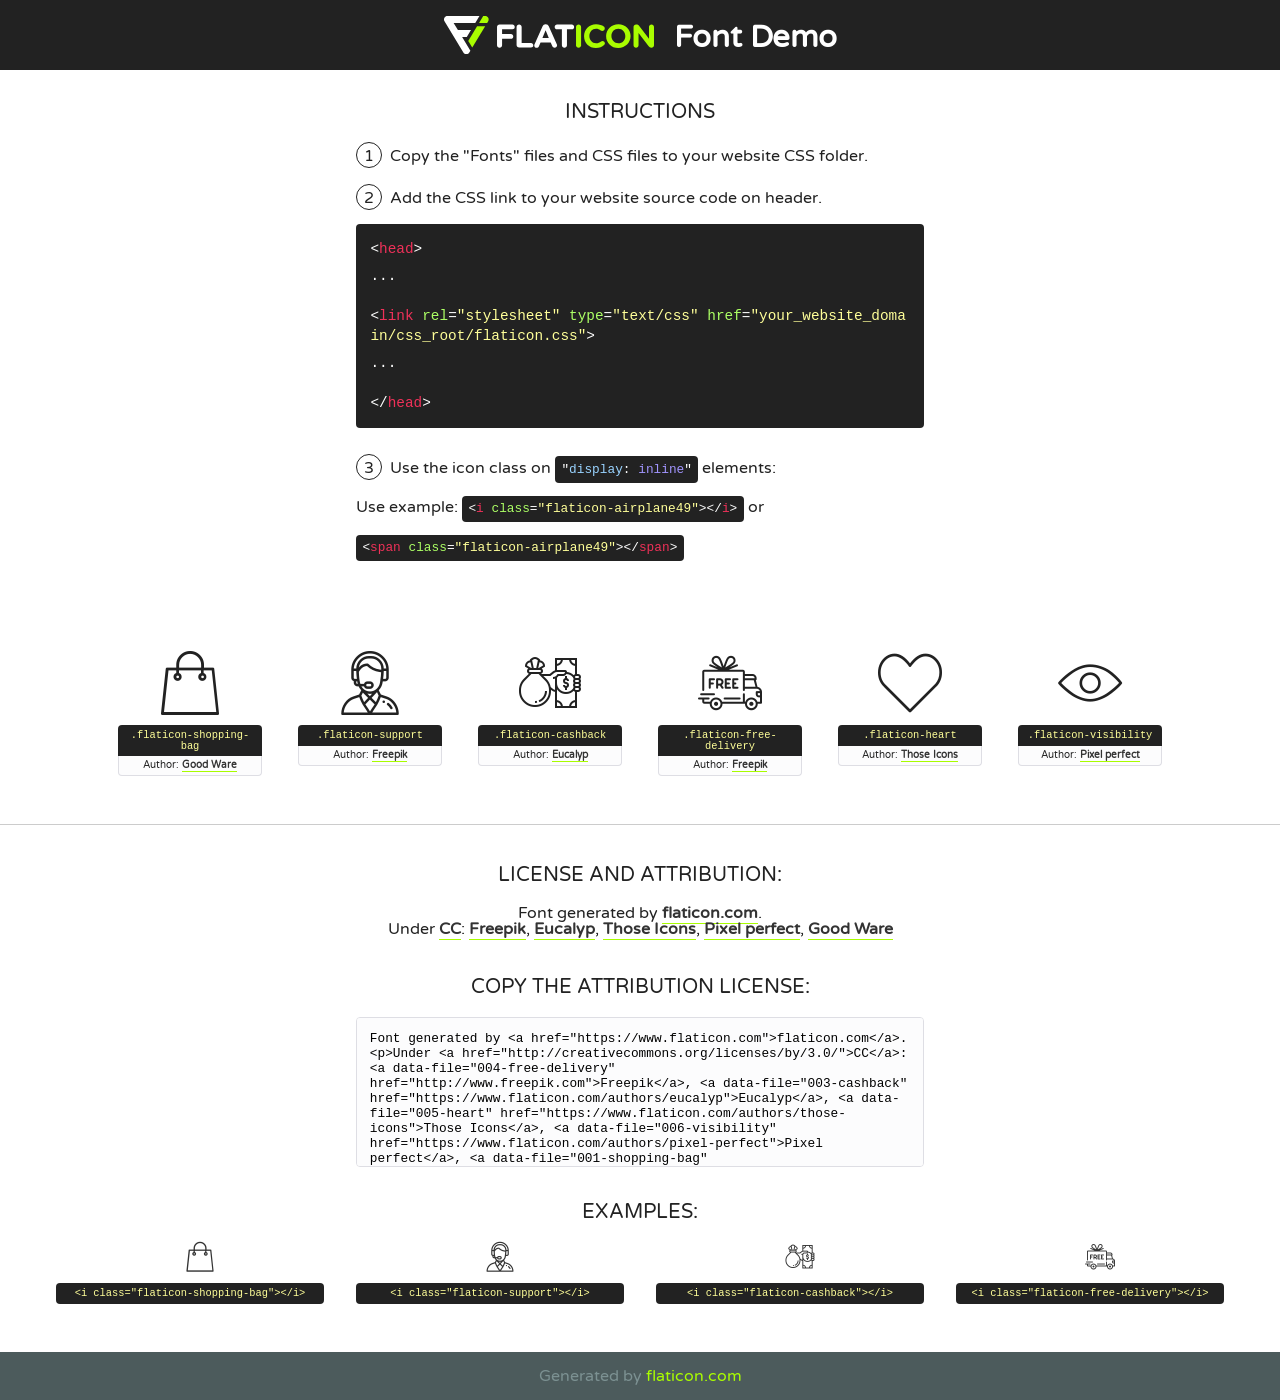
<file: src/main/webapp/fonts/flaticon/font/flaticon.html>
<!DOCTYPE html>
<!--
  Flaticon icon font: Flaticon
  Creation date: 22/04/2020 06:21
-->
<html>
<!DOCTYPE html>
<html>

<head>
    <title>Flaticon WebFont</title>
    <link href="http://fonts.googleapis.com/css?family=Varela+Round" rel="stylesheet" type="text/css" />
    <link rel="stylesheet" type="text/css" href="flaticon.css">
    <meta charset="UTF-8">
    <style>
    html, body, div, span, applet, object, iframe,
    h1, h2, h3, h4, h5, h6, p, blockquote, pre,
    a, abbr, acronym, address, big, cite, code,
    del, dfn, em, img, ins, kbd, q, s, samp,
    small, strike, strong, sub, sup, tt, var,
    b, u, i, center,
    dl, dt, dd, ol, ul, li,
    fieldset, form, label, legend,
    table, caption, tbody, tfoot, thead, tr, th, td,
    article, aside, canvas, details, embed, 
    figure, figcaption, footer, header, hgroup, 
    menu, nav, output, ruby, section, summary,
    time, mark, audio, video {
        margin: 0;
        padding: 0;
        border: 0;
        font-size: 100%;
        font: inherit;
        vertical-align: baseline;
    }
    /* HTML5 display-role reset for older browsers */
    article, aside, details, figcaption, figure, 
    footer, header, hgroup, menu, nav, section {
        display: block;
    }
    body {
        line-height: 1;
    }
    ol, ul {
        list-style: none;
    }
    blockquote, q {
        quotes: none;
    }
    blockquote:before, blockquote:after,
    q:before, q:after {
        content: '';
        content: none;
    }
    table {
        border-collapse: collapse;
        border-spacing: 0;
    }
    body {
        font-family: 'Varela Round', Helvetica, Arial, sans-serif;
        font-size: 16px;
        color: #222;
    }
    a {
        color: #333;
        border-bottom: 1px solid #a9fd00;
        font-weight: bold;
        text-decoration: none;
    }
    * {
        -moz-box-sizing: border-box;
        -webkit-box-sizing: border-box;
        box-sizing: border-box;
        margin: 0;
        padding: 0;
    }
    [class^="flaticon-"]:before, [class*=" flaticon-"]:before, [class^="flaticon-"]:after, [class*=" flaticon-"]:after {
        font-family: Flaticon;
        font-size: 30px;
        font-style: normal;
        margin-left: 20px;
        color: #333;
    }
    .wrapper {
        max-width: 600px;
        margin: auto;
        padding: 0 1em;
    }
    .title {
        font-size: 1.25em;
        text-align: center;
        margin-bottom: 1em;
        text-transform: uppercase;
    }
    header {
        text-align: center;
        background-color: #222;
        color: #fff;
        padding: 1em;
    }
    header .logo {
        width: 210px;
        height: 38px;
        display: inline-block;
        vertical-align: middle;
        margin-right: 1em;
        border: none;
    }
    header strong {
        font-size: 1.95em;
        font-weight: bold;
        vertical-align: middle;
        margin-top: 5px;
        display: inline-block;
    }
    .demo {
        margin: 2em auto;
        line-height: 1.25em;
    }
    .demo ul li {
        margin-bottom: 1em;
    }
    .demo ul li .num {
        color: #222;
        border-radius: 20px;
        display: inline-block;
        width: 26px;
        padding: 3px;
        height: 26px;
        text-align: center;
        margin-right: 0.5em;
        border: 1px solid #222;
    }
    .demo ul li code {
        background-color: #222;
        border-radius: 4px;
        padding: 0.25em 0.5em;
        display: inline-block;
        color: #fff;
        font-family: Consolas,Monaco,Lucida Console,Liberation Mono,DejaVu Sans Mono,Bitstream Vera Sans Mono,Courier New, monospace;
        font-weight: lighter;
        margin-top: 1em;
        font-size: 0.8em;
        word-break: break-all;
    }
    .demo ul li code.big {
        padding: 1em;
        font-size: 0.9em;
    }
    .demo ul li code .red {
        color: #EF3159;
    }
    .demo ul li code .green {
        color: #ACFF65;
    }
    .demo ul li code .yellow {
        color: #FFFF99;
    }
    .demo ul li code .blue {
        color: #99D3FF;
    }
    .demo ul li code .purple {
        color: #A295FF;
    }
    .demo ul li code .dots {
        margin-top: 0.5em;
        display: block;
    }
    #glyphs {
        border-bottom: 1px solid #ccc;
        padding: 2em 0;
        text-align: center;
    }
    .glyph {
        display: inline-block;
        width: 9em;
        margin: 1em;
        text-align: center;
        vertical-align: top;
        background: #FFF;
    }
    .glyph .glyph-icon {
        padding: 10px;
        display: block;
        font-family:"Flaticon";
        font-size: 64px;
        line-height: 1;
    }
    .glyph .glyph-icon:before {
        font-size: 64px;
        color: #222;
        margin-left: 0;
    }
    .class-name {
        font-size: 0.65em;
        background-color: #222;
        color: #fff;
        border-radius: 4px 4px 0 0;
        padding: 0.5em;
        color: #FFFF99;
        font-family: Consolas,Monaco,Lucida Console,Liberation Mono,DejaVu Sans Mono,Bitstream Vera Sans Mono,Courier New, monospace;
    }
    .author-name {
        font-size: 0.6em;
        background-color: #fcfcfd;
        border: 1px solid #DEDEE4;
        border-top: 0;
        border-radius: 0 0 4px 4px;
        padding: 0.5em;
    }
    .class-name:last-child {
        font-size: 10px;
        color:#888;
    }
    .class-name:last-child a {
        font-size: 10px;
        color:#555;
    }
    .class-name:last-child a:hover {
        color:#a9fd00;
    }
    .glyph > input {
        display: block;
        width: 100px;
        margin: 5px auto;
        text-align: center;
        font-size: 12px;
        cursor: text;
    }
    .glyph > input.icon-input {
        font-family:"Flaticon";
        font-size: 16px;
        margin-bottom: 10px;
    }
    .attribution .title {
        margin-top: 2em;
    }
    .attribution textarea {
        background-color: #fcfcfd;
        padding: 1em;
        border: none;
        box-shadow: none;
        border: 1px solid #DEDEE4;
        border-radius: 4px;
        resize: none;
        width: 100%;
        height: 150px;
        font-size: 0.8em;
        font-family: Consolas,Monaco,Lucida Console,Liberation Mono,DejaVu Sans Mono,Bitstream Vera Sans Mono,Courier New, monospace;
        -webkit-appearance: none;
    }
    .iconsuse {
        margin: 2em auto;
        text-align: center;
        max-width: 1200px;
    }
    .iconsuse:after {
        content: '';
        display: table;
        clear: both;
    }
    .iconsuse .image {
        float: left;
        width: 25%;
        padding: 0 1em;
    }
    .iconsuse .image p {
        margin-bottom: 1em;
    }
    .iconsuse .image span {
        display: block;
        font-size: 0.65em;
        background-color: #222;
        color: #fff;
        border-radius: 4px;
        padding: 0.5em;
        color: #FFFF99;
        margin-top: 1em;
        font-family: Consolas,Monaco,Lucida Console,Liberation Mono,DejaVu Sans Mono,Bitstream Vera Sans Mono,Courier New, monospace;
    }
    #footer {
        text-align: center;
        background-color: #4C5B5C;
        color: #7c9192;
        padding: 1em;
    }
    #footer a {
        border: none;
        color: #a9fd00;
        font-weight: normal;
    }
    @media (max-width: 960px) {
        .iconsuse .image {
            width: 50%;
        }
    }
    @media (max-width: 560px) {
        .iconsuse .image {
            width: 100%;
        }
    }
    </style>
</head>

<body class="characters-off">

    <header>
        <a href="https://www.flaticon.com" target="_blank" class="logo">
            <svg version="1.1" xmlns="http://www.w3.org/2000/svg" xmlns:xlink="http://www.w3.org/1999/xlink" xmlns:a="http://ns.adobe.com/AdobeSVGViewerExtensions/3.0/" viewBox="0 0 560.875 102.036" enable-background="new 0 0 560.875 102.036" xml:space="preserve">
                <defs>
                </defs>
                <g>
                    <g class="letters">
                        <path fill="#ffffff" d="M141.596,29.675c0-3.777,2.985-6.767,6.764-6.767h34.438c3.426,0,6.15,2.728,6.15,6.15
                        c0,3.43-2.724,6.149-6.15,6.149h-27.674v13.091h23.719c3.429,0,6.151,2.724,6.151,6.15c0,3.43-2.723,6.149-6.151,6.149h-23.719
                        v17.574c0,3.773-2.986,6.761-6.764,6.761c-3.779,0-6.764-2.989-6.764-6.761V29.675z"></path>
                        <path fill="#ffffff" d="M193.844,29.149c0-3.781,2.985-6.767,6.764-6.767c3.776,0,6.763,2.985,6.763,6.767v42.957h25.039
                        c3.426,0,6.149,2.726,6.149,6.153c0,3.425-2.723,6.15-6.149,6.15h-31.802c-3.779,0-6.764-2.986-6.764-6.768V29.149z"></path>
                        <path fill="#ffffff" d="M241.891,75.71l21.438-48.407c1.492-3.341,4.215-5.357,7.906-5.357h0.792
                        c3.686,0,6.323,2.017,7.815,5.357l21.439,48.407c0.436,0.967,0.701,1.845,0.701,2.723c0,3.602-2.809,6.501-6.414,6.501
                        c-3.161,0-5.269-1.845-6.499-4.655l-4.132-9.661h-27.059l-4.301,10.102c-1.144,2.631-3.426,4.214-6.237,4.214
                        c-3.517,0-6.24-2.81-6.24-6.325C241.1,77.64,241.451,76.677,241.891,75.71z M279.932,58.666l-8.521-20.297l-8.526,20.297H279.932
                        z"></path>
                        <path fill="#ffffff" d="M314.864,35.387H301.86c-3.429,0-6.239-2.813-6.239-6.238c0-3.429,2.811-6.24,6.239-6.24h39.533
                        c3.426,0,6.237,2.811,6.237,6.24c0,3.425-2.811,6.238-6.237,6.238h-13.001v42.785c0,3.773-2.99,6.761-6.764,6.761
                        c-3.779,0-6.764-2.989-6.764-6.761V35.387z"></path>
                        <path fill="#A9FD00" d="M352.615,29.149c0-3.781,2.985-6.767,6.767-6.767c3.774,0,6.761,2.985,6.761,6.767v49.024
                        c0,3.773-2.987,6.761-6.761,6.761c-3.781,0-6.767-2.989-6.767-6.761V29.149z"></path>
                        <path fill="#A9FD00" d="M374.132,53.836v-0.179c0-17.481,13.178-31.801,32.065-31.801c9.22,0,15.459,2.458,20.557,6.238
                        c1.402,1.054,2.637,2.985,2.637,5.357c0,3.692-2.985,6.59-6.681,6.59c-1.845,0-3.071-0.702-4.044-1.319
                        c-3.776-2.813-7.729-4.393-12.562-4.393c-10.364,0-17.831,8.611-17.831,19.154v0.173c0,10.542,7.291,19.329,17.831,19.329
                        c5.715,0,9.492-1.756,13.359-4.834c1.049-0.874,2.458-1.491,4.039-1.491c3.429,0,6.325,2.813,6.325,6.236
                        c0,2.106-1.056,3.78-2.282,4.834c-5.539,4.834-12.036,7.733-21.878,7.733C387.572,85.464,374.132,71.493,374.132,53.836z"></path>
                        <path fill="#A9FD00" d="M433.009,53.836v-0.179c0-17.481,13.79-31.801,32.766-31.801c18.981,0,32.592,14.143,32.592,31.628v0.173
                        c0,17.483-13.785,31.807-32.769,31.807C446.625,85.464,433.009,71.32,433.009,53.836z M484.224,53.836v-0.179
                        c0-10.539-7.725-19.326-18.626-19.326c-10.893,0-18.449,8.611-18.449,19.154v0.173c0,10.542,7.73,19.329,18.626,19.329
                        C476.676,72.986,484.224,64.378,484.224,53.836z"></path>
                        <path fill="#A9FD00" d="M506.233,29.321c0-3.774,2.99-6.763,6.767-6.763h1.401c3.252,0,5.183,1.583,7.029,3.953l26.093,34.265
                        V29.059c0-3.692,2.99-6.677,6.681-6.677c3.683,0,6.671,2.985,6.671,6.677v48.934c0,3.78-2.987,6.765-6.764,6.765h-0.436
                        c-3.257,0-5.188-1.581-7.034-3.953l-27.056-35.492v32.944c0,3.687-2.985,6.676-6.678,6.676c-3.683,0-6.673-2.989-6.673-6.676
                        V29.321z"></path>
                    </g>
                    <g class="insignia">
                        <path fill="#ffffff" d="M48.372,56.137h12.517l11.156-18.537H37.186L25.688,18.539h57.825L94.668,0H9.271
                        C5.925,0,2.842,1.801,1.198,4.716c-1.644,2.907-1.593,6.482,0.134,9.343l50.38,83.501c1.678,2.781,4.689,4.476,7.938,4.476
                        c3.246,0,6.257-1.695,7.935-4.476l2.898-4.804L48.372,56.137z"></path>
                        <g class="i">
                            <path fill="#A9FD00" d="M93.575,18.539h0.031v0.004l21.652,0.004l2.705-4.488c1.727-2.861,1.778-6.436,0.133-9.343
                            C116.454,1.801,113.371,0,110.026,0h-5.294L93.575,18.539z"></path>
                            <polygon fill="#A9FD00" points="88.291,27.356 64.725,66.486 75.519,84.404 109.942,27.356"></polygon>
                        </g>
                    </g>
                </g>
            </svg>
        </a>
        <strong>Font Demo</strong>
    </header>


    <section class="demo wrapper">

        <p class="title">Instructions</p>

        <ul>
            <li>
                <span class="num">1</span>Copy the "Fonts" files and CSS files to your website CSS folder.
            </li>
            <li>
                <span class="num">2</span>Add the CSS link to your website source code on header.
                <code class="big">
                    &lt;<span class="red">head</span>&gt;
                    <br/><span class="dots">...</span>
                    <br/>&lt;<span class="red">link</span> <span class="green">rel</span>=<span class="yellow">"stylesheet"</span> <span class="green">type</span>=<span class="yellow">"text/css"</span> <span class="green">href</span>=<span class="yellow">"your_website_domain/css_root/flaticon.css"</span>&gt;
                    <br/><span class="dots">...</span>
                    <br/>&lt;/<span class="red">head</span>&gt;
                </code>
            </li>

            <li>
                <p>
                    <span class="num">3</span>Use the icon class on <code>"<span class="blue">display</span>:<span class="purple"> inline</span>"</code> elements:
                    <br />
                    Use example: <code>&lt;<span class="red">i</span> <span class="green">class</span>=<span class="yellow">&quot;flaticon-airplane49&quot;</span>&gt;&lt;/<span class="red">i</span>&gt;</code> or <code>&lt;<span class="red">span</span> <span class="green">class</span>=<span class="yellow">&quot;flaticon-airplane49&quot;</span>&gt;&lt;/<span class="red">span</span>&gt;</code>
            </li>
        </ul>

    </section>




   <section id="glyphs">          
    
      
        <div class="glyph"><div class="glyph-icon flaticon-shopping-bag"></div>
            <div class="class-name">.flaticon-shopping-bag</div>
            <div class="author-name">Author: <a data-file="001-shopping-bag" href="https://www.flaticon.com/authors/good-ware">Good Ware</a> </div> 
        </div>        
        
        <div class="glyph"><div class="glyph-icon flaticon-support"></div>
            <div class="class-name">.flaticon-support</div>
            <div class="author-name">Author: <a data-file="002-support" href="http://www.freepik.com">Freepik</a> </div> 
        </div>        
        
        <div class="glyph"><div class="glyph-icon flaticon-cashback"></div>
            <div class="class-name">.flaticon-cashback</div>
            <div class="author-name">Author: <a data-file="003-cashback" href="https://www.flaticon.com/authors/eucalyp">Eucalyp</a> </div> 
        </div>        
        
        <div class="glyph"><div class="glyph-icon flaticon-free-delivery"></div>
            <div class="class-name">.flaticon-free-delivery</div>
            <div class="author-name">Author: <a data-file="004-free-delivery" href="http://www.freepik.com">Freepik</a> </div> 
        </div>        
        
        <div class="glyph"><div class="glyph-icon flaticon-heart"></div>
            <div class="class-name">.flaticon-heart</div>
            <div class="author-name">Author: <a data-file="005-heart" href="https://www.flaticon.com/authors/those-icons">Those Icons</a> </div> 
        </div>        
        
        <div class="glyph"><div class="glyph-icon flaticon-visibility"></div>
            <div class="class-name">.flaticon-visibility</div>
            <div class="author-name">Author: <a data-file="006-visibility" href="https://www.flaticon.com/authors/pixel-perfect">Pixel perfect</a> </div> 
        </div>        
        

    </section>



    <section class="attribution wrapper"   style="text-align:center;">

      <div class="title">License and attribution:</div><div class="attrDiv">Font generated by <a href="https://www.flaticon.com">flaticon.com</a>. <div><p>Under <a href="http://creativecommons.org/licenses/by/3.0/">CC</a>: <a data-file="004-free-delivery" href="http://www.freepik.com">Freepik</a>, <a data-file="003-cashback" href="https://www.flaticon.com/authors/eucalyp">Eucalyp</a>, <a data-file="005-heart" href="https://www.flaticon.com/authors/those-icons">Those Icons</a>, <a data-file="006-visibility" href="https://www.flaticon.com/authors/pixel-perfect">Pixel perfect</a>, <a data-file="001-shopping-bag" href="https://www.flaticon.com/authors/good-ware">Good Ware</a></p>  </div>
      </div>
      <div class="title">Copy the Attribution License:</div>

    <textarea onclick="this.focus();this.select();">Font generated by &lt;a href=&quot;https://www.flaticon.com&quot;&gt;flaticon.com&lt;/a&gt;. <p>Under <a href="http://creativecommons.org/licenses/by/3.0/">CC</a>: <a data-file="004-free-delivery" href="http://www.freepik.com">Freepik</a>, <a data-file="003-cashback" href="https://www.flaticon.com/authors/eucalyp">Eucalyp</a>, <a data-file="005-heart" href="https://www.flaticon.com/authors/those-icons">Those Icons</a>, <a data-file="006-visibility" href="https://www.flaticon.com/authors/pixel-perfect">Pixel perfect</a>, <a data-file="001-shopping-bag" href="https://www.flaticon.com/authors/good-ware">Good Ware</a></p>  
     </textarea>

    </section>

    <section class="iconsuse">

          <div class="title">Examples:</div>            
             
            <div class="image">
                <p>
                    <i class="glyph-icon flaticon-shopping-bag"></i> 
                    <span>&lt;i class=&quot;flaticon-shopping-bag&quot;&gt;&lt;/i&gt;</span>
                </p>
            </div>
            
            <div class="image">
                <p>
                    <i class="glyph-icon flaticon-support"></i> 
                    <span>&lt;i class=&quot;flaticon-support&quot;&gt;&lt;/i&gt;</span>
                </p>
            </div>
            
            <div class="image">
                <p>
                    <i class="glyph-icon flaticon-cashback"></i> 
                    <span>&lt;i class=&quot;flaticon-cashback&quot;&gt;&lt;/i&gt;</span>
                </p>
            </div>
            
            <div class="image">
                <p>
                    <i class="glyph-icon flaticon-free-delivery"></i> 
                    <span>&lt;i class=&quot;flaticon-free-delivery&quot;&gt;&lt;/i&gt;</span>
                </p>
            </div>
                       
        </div>
                            
    </section>

<div id="footer">
    <div>Generated by <a href="https://www.flaticon.com">flaticon.com</a>
    </div>
</div>



</body>
</html>
</file>
<file: src/main/webapp/se2/css/smart_editor2.css>
@charset "UTF-8";
/* NHN Web Standardization Team (http://html.nhndesign.com/) HHJ 090226 */
/* COMMON */
body, #smart_editor2, #smart_editor2 p, #smart_editor2 h1, #smart_editor2 h2, #smart_editor2 h3, #smart_editor2 h4, #smart_editor2 h5, #smart_editor2 h6, #smart_editor2 ul, #smart_editor2 ol, #smart_editor2 li, #smart_editor2 dl, #smart_editor2 dt, #smart_editor2 dd, #smart_editor2 table, #smart_editor2 th, #smart_editor2 td, #smart_editor2 form, #smart_editor2 fieldset, #smart_editor2 legend, #smart_editor2 input, #smart_editor2 textarea, #smart_editor2 button, #smart_editor2 select { margin: 0; padding: 0; }

body, #smart_editor2, #smart_editor2 h1, #smart_editor2 h2, #smart_editor2 h3, #smart_editor2 h4, #smart_editor2 h5, #smart_editor2 h6, #smart_editor2 input, #smart_editor2 textarea, #smart_editor2 select, #smart_editor2 table, #smart_editor2 button { font-family: '돋움',Dotum,Helvetica,sans-serif; font-size: 12px; color: #666; }

#smart_editor2 span, #smart_editor2 em { font-size: 12px; }

#smart_editor2 em, #smart_editor2 address { font-style: normal; }

#smart_editor2 img, #smart_editor2 fieldset { border: 0; }

#smart_editor2 hr { display: none; }

#smart_editor2 ol, #smart_editor2 ul { list-style: none; }

#smart_editor2 button { border: 0; background: none; font-size: 11px; vertical-align: top; cursor: pointer; }

#smart_editor2 button span, #smart_editor2 button em { visibility: hidden; overflow: hidden; position: absolute; top: 0; font-size: 0; line-height: 0; }

#smart_editor2 legend, #smart_editor2 .blind { visibility: hidden; overflow: hidden; position: absolute; width: 0; height: 0; font-size: 0; line-height: 0; }

#smart_editor2 .input_ty1 { height: 14px; margin: 0; padding: 4px 2px 0 4px; border: 1px solid #c7c7c7; font-size: 11px; color: #666; }

#smart_editor2 a:link, #smart_editor2 a:visited, #smart_editor2 a:active, #smart_editor2 a:focus { color: #666; text-decoration: none; }

#smart_editor2 a:hover { color: #666; text-decoration: underline; }

/* LAYOUT */
#smart_editor2 .se2_header { margin: 10px 0 29px 0; }

#smart_editor2 .se2_bi { float: left; width: 93px; height: 20px; margin: 0; padding: 0; background: url("../img/ko_KR/btn_set.png?130306") -343px -358px no-repeat; font-size: 0; line-height: 0; text-indent: -10000px; vertical-align: middle; }

#smart_editor2 .se2_allhelp { display: inline-block; width: 18px; height: 18px; padding: 0; background: url("../img/ko_KR/btn_set.png?130306") -437px -358px no-repeat; font-size: 0; line-height: 0; text-indent: -10000px; vertical-align: middle; }

#smart_editor2 #smart_editor2_content { border: 1px solid #b5b5b5; }

#smart_editor2 .se2_tool { overflow: visible; position: relative; z-index: 25; }

/* EDITINGAREA */
#smart_editor2 .se2_input_area { position: relative; z-index: 22; height: 400px; margin: 0; padding: 0; *zoom: 1; }

#smart_editor2 .se2_input_wysiwyg, #smart_editor2 .se2_input_syntax { display: block; overflow: auto; width: 100%; height: 100%; margin: 0; *margin: -1px 0 0 0; border: 0; }

/* EDITINGMODE */
#smart_editor2 .se2_conversion_mode { position: relative; height: 15px; padding-top: 1px; border-top: 1px solid #b5b5b5; background: url("../img/icon_set.gif") 0 -896px repeat-x; }

#smart_editor2 .se2_inputarea_controller { display: block; clear: both; position: relative; width: 100%; height: 15px; text-align: center; cursor: n-resize; }

#smart_editor2 .se2_inputarea_controller span, #smart_editor2 .controller_on span { background: url("../img/ico_extend.png") no-repeat; }

#smart_editor2 .se2_inputarea_controller span { position: static; display: inline-block; visibility: visible; overflow: hidden; height: 15px; padding-left: 11px; background-position: 0 2px; color: #888; font-size: 11px; letter-spacing: -1px; line-height: 16px; white-space: nowrap; }

* + html #smart_editor2 .se2_inputarea_controller span { line-height: 14px; }

#smart_editor2 .controller_on span { background-position: 0 -21px; color: #249c04; }

#smart_editor2 .ly_controller { display: block; position: absolute; bottom: 2px; left: 50%; width: 287px; margin-left: -148px; padding: 8px 0 7px 9px; border: 1px solid #827f7c; background: #fffdef; }

#smart_editor2 .ly_controller p { color: #666; font-size: 11px; letter-spacing: -1px; line-height: 11px; }

#smart_editor2 .ly_controller .bt_clse, #smart_editor2 .ly_controller .ic_arr { position: absolute; background: url("../img/ico_extend.png") no-repeat; }

#smart_editor2 .ly_controller .bt_clse { top: 5px; right: 4px; width: 14px; height: 15px; background-position: 1px -43px; }

#smart_editor2 .ly_controller .ic_arr { top: 25px; left: 50%; width: 10px; height: 6px; margin-left: -5px; background-position: 0 -65px; }

#smart_editor2 .se2_converter { float: left; position: absolute; top: -1px; right: 3px; z-index: 20; }

#smart_editor2 .se2_converter li { float: left; }

#smart_editor2 .se2_converter .se2_to_editor { width: 59px; height: 15px; background: url("../img/ko_KR/btn_set.png?130306") 0 -85px no-repeat; vertical-align: top; }

#smart_editor2 .se2_converter .se2_to_html { width: 59px; height: 15px; background: url("../img/ko_KR/btn_set.png?130306") -59px -70px no-repeat; vertical-align: top; }

#smart_editor2 .se2_converter .se2_to_text { width: 60px; height: 15px; background: url("../img/ko_KR/btn_set.png?130306") -417px -466px no-repeat; vertical-align: top; }

#smart_editor2 .se2_converter .active .se2_to_editor { width: 59px; height: 15px; background: url("../img/ko_KR/btn_set.png?130306") 0 -70px no-repeat; vertical-align: top; }

#smart_editor2 .se2_converter .active .se2_to_html { width: 59px; height: 15px; background: url("../img/ko_KR/btn_set.png?130306") -59px -85px no-repeat; vertical-align: top; }

#smart_editor2 .se2_converter .active .se2_to_text { width: 60px; height: 15px; background: url("../img/ko_KR/btn_set.png?130306") -417px -481px no-repeat; vertical-align: top; }

/* EDITINGAREA_HTMLSRC */
#smart_editor2 .off .ico_btn, #smart_editor2 .off .se2_more, #smart_editor2 .off .se2_more2, #smart_editor2 .off .se2_font_family, #smart_editor2 .off .se2_font_size, #smart_editor2 .off .se2_bold, #smart_editor2 .off .se2_underline, #smart_editor2 .off .se2_italic, #smart_editor2 .off .se2_tdel, #smart_editor2 .off .se2_fcolor, #smart_editor2 .off .se2_fcolor_more, #smart_editor2 .off .se2_bgcolor, #smart_editor2 .off .se2_bgcolor_more, #smart_editor2 .off .se2_left, #smart_editor2 .off .se2_center, #smart_editor2 .off .se2_right, #smart_editor2 .off .se2_justify, #smart_editor2 .off .se2_ol, #smart_editor2 .off .se2_ul, #smart_editor2 .off .se2_indent, #smart_editor2 .off .se2_outdent, #smart_editor2 .off .se2_lineheight, #smart_editor2 .off .se2_del_style, #smart_editor2 .off .se2_blockquote, #smart_editor2 .off .se2_summary, #smart_editor2 .off .se2_footnote, #smart_editor2 .off .se2_url, #smart_editor2 .off .se2_emoticon, #smart_editor2 .off .se2_character, #smart_editor2 .off .se2_table, #smart_editor2 .off .se2_find, #smart_editor2 .off .se2_spelling, #smart_editor2 .off .se2_sup, #smart_editor2 .off .se2_sub, #smart_editor2 .off .se2_text_tool_more, #smart_editor2 .off .se2_new, #smart_editor2 .off .selected_color { -ms-filter: alpha(opacity=50); opacity: .5; cursor: default; filter: alpha(opacity=50); }

/* LAYER */
#smart_editor2 .se2_text_tool .se2_layer { display: none; float: left; position: absolute; top: 20px; left: 0; z-index: 50; margin: 0; padding: 0; border: 1px solid #bcbbbb; background: #fafafa; }

#smart_editor2 .se2_text_tool li.active { z-index: 50; }

#smart_editor2 .se2_text_tool .active .se2_layer { display: block; }

#smart_editor2 .se2_text_tool .active li .se2_layer { display: none; }

#smart_editor2 .se2_text_tool .active .active .se2_layer { display: block; }

#smart_editor2 .se2_text_tool .se2_layer .se2_in_layer { float: left; margin: 0; padding: 0; border: 1px solid #fff; background: #fafafa; }

/* TEXT_TOOLBAR */
#smart_editor2 .se2_text_tool { position: relative; clear: both; z-index: 30; padding: 4px 0 4px 3px; background: #f4f4f4 url("../img/bg_text_tool.gif") 0 0 repeat-x; border-bottom: 1px solid #b5b5b5; *zoom: 1; }

#smart_editor2 .se2_text_tool:after { content: ""; display: block; clear: both; }

#smart_editor2 .se2_text_tool ul { float: left; display: inline; margin-right: 3px; padding-left: 1px; white-space: nowrap; }

#smart_editor2 .se2_text_tool li { _display: inline; float: left; position: relative; z-index: 30; }

#smart_editor2 .se2_text_tool button, #smart_editor2 .se2_multy .se2_icon { width: 21px; height: 21px; background: url("../img/ko_KR/text_tool_set.png") no-repeat; vertical-align: top; }

#smart_editor2 .se2_text_tool .se2_font_type { position: relative; }

#smart_editor2 .se2_text_tool .se2_font_type li { margin-left: 3px; }

#smart_editor2 .se2_text_tool .se2_font_type button { text-align: left; }

#smart_editor2 .se2_text_tool .se2_font_type button.se2_font_family span, #smart_editor2 .se2_text_tool .se2_font_type button.se2_font_size span { display: inline-block; visibility: visible; position: static; width: 52px; height: 20px; padding: 0 0 0 6px; font-size: 12px; line-height: 20px; *line-height: 22px; color: #333; *zoom: 1; }

#smart_editor2 .se2_text_tool .se2_multy { position: absolute; top: 0; right: 0; padding-left: 0; margin-right: 0; white-space: nowrap; border-left: 1px solid #e0dedf; }

#smart_editor2 .se2_text_tool .se2_multy .se2_mn { float: left; white-space: nowrap; }

#smart_editor2 .se2_text_tool .se2_multy button { background-image: none; width: 47px; }

#smart_editor2 .se2_text_tool .se2_multy .se2_icon { display: inline-block; visibility: visible; overflow: visible; position: static; width: 16px; height: 29px; margin: -1px 2px 0 -1px; background-position: 0 -132px; line-height: 30px; vertical-align: top; }

#smart_editor2 .se2_text_tool .se2_multy button, #smart_editor2 .se2_text_tool .se2_multy button span { height: 29px; line-height: 29px; }

#smart_editor2 .se2_text_tool .se2_map .se2_icon { background-position: -29px -132px; }

#smart_editor2 .se2_text_tool button span.se2_mntxt { display: inline-block; visibility: visible; overflow: visible; _overflow-y: hidden; position: relative; *margin-right: -1px; width: auto; height: 29px; font-weight: normal; font-size: 11px; line-height: 30px; *line-height: 29px; _line-height: 30px; color: #444; letter-spacing: -1px; vertical-align: top; }

#smart_editor2 .se2_text_tool .se2_multy .se2_photo { margin-right: 1px; }

#smart_editor2 .se2_text_tool .se2_multy .hover .ico_btn { background: #e8e8e8; }

#smart_editor2 .se2_text_tool .se2_multy .se2_mn.hover { background: #e0dedf; }

/* TEXT_TOOLBAR : ROUNDING */
#smart_editor2 ul li.first_child button span.tool_bg, #smart_editor2 ul li.last_child button span.tool_bg, #smart_editor2 ul li.single_child button span.tool_bg { visibility: visible; height: 21px; }

#smart_editor2 ul li.first_child button span.tool_bg { left: -1px; width: 3px; background: url("../img/bg_button_left.gif?20121228") no-repeat; }

#smart_editor2 ul li.last_child button span.tool_bg { right: 0px; _right: -1px; width: 2px; background: url("../img/bg_button_right.gif") no-repeat; }

#smart_editor2 ul li.single_child { padding-right: 1px; }

#smart_editor2 ul li.single_child button span.tool_bg { left: 0; background: url("../img/bg_button.gif?20121228") no-repeat; width: 22px; }

#smart_editor2 div.se2_text_tool ul li.hover button span.tool_bg { background-position: 0 -21px; }

#smart_editor2 div.se2_text_tool ul li.active button span.tool_bg, #smart_editor2 div.se2_text_tool ul li.active li.active button span.tool_bg { background-position: 0 -42px; }

#smart_editor2 div.se2_text_tool ul li.active li button span.tool_bg { background-position: 0 0; }

/* TEXT_TOOLBAR : SUB_MENU */
#smart_editor2 .se2_sub_text_tool { display: none; position: absolute; top: 20px; left: 0; z-index: 40; width: auto; height: 29px; padding: 0 4px 0 0; border: 1px solid #b5b5b5; border-top: 1px solid #9a9a9a; background: #f4f4f4; }

#smart_editor2 .active .se2_sub_text_tool { display: block; }

#smart_editor2 .se2_sub_text_tool ul { float: left; height: 25px; margin: 0; padding: 4px 0 0 4px; }

/* TEXT_TOOLBAR : SUB_MENU_SIZE */
#smart_editor2 .se2_sub_step1 { width: 88px; }

#smart_editor2 .se2_sub_step2 { width: 199px; }

#smart_editor2 .se2_sub_step2_1 { width: 178px; }

/* TEXT_TOOLBAR : BUTTON */
#smart_editor2 .se2_text_tool .se2_font_family { width: 70px; height: 21px; background-position: 0 -10px; }

#smart_editor2 .se2_text_tool .hover .se2_font_family { background-position: 0 -72px; }

#smart_editor2 .se2_text_tool .active .se2_font_family { background-position: 0 -103px; }

#smart_editor2 .se2_text_tool .se2_font_size { width: 45px; height: 21px; background-position: -70px -10px; }

#smart_editor2 .se2_text_tool .hover .se2_font_size { background-position: -70px -72px; }

#smart_editor2 .se2_text_tool .active .se2_font_size { background-position: -70px -103px; }

#smart_editor2 .se2_text_tool .se2_bold { background-position: -115px -10px; }

#smart_editor2 .se2_text_tool .hover .se2_bold { background-position: -115px -72px; }

#smart_editor2 .se2_text_tool .active .se2_bold { background-position: -115px -103px; }

#smart_editor2 .se2_text_tool .se2_underline { background-position: -136px -10px; }

#smart_editor2 .se2_text_tool .hover .se2_underline { background-position: -136px -72px; }

#smart_editor2 .se2_text_tool .active .se2_underline { background-position: -136px -103px; }

#smart_editor2 .se2_text_tool .se2_italic { background-position: -157px -10px; }

#smart_editor2 .se2_text_tool .hover .se2_italic { background-position: -157px -72px; }

#smart_editor2 .se2_text_tool .active .se2_italic { background-position: -157px -103px; }

#smart_editor2 .se2_text_tool .se2_tdel { background-position: -178px -10px; }

#smart_editor2 .se2_text_tool .hover .se2_tdel { background-position: -178px -72px; }

#smart_editor2 .se2_text_tool .active .se2_tdel { background-position: -178px -103px; }

#smart_editor2 .se2_text_tool .se2_fcolor { position: relative; background-position: -199px -10px; }

#smart_editor2 .se2_text_tool .hover .se2_fcolor { background-position: -199px -72px; }

#smart_editor2 .se2_text_tool .active .se2_fcolor { background-position: -199px -103px; }

#smart_editor2 .se2_text_tool .se2_fcolor_more { background-position: -220px -10px; width: 10px; }

#smart_editor2 .se2_text_tool .hover .se2_fcolor_more { background-position: -220px -72px; }

#smart_editor2 .se2_text_tool .active .se2_fcolor_more { background-position: -220px -103px; }

#smart_editor2 .se2_text_tool .selected_color { position: absolute; top: 14px; left: 5px; width: 11px; height: 3px; font-size: 0; }

#smart_editor2 .se2_text_tool .se2_ol, #smart_editor2 .se2_text_tool .active .se2_sub_text_tool .se2_ol { background-position: -345px -10px; }

#smart_editor2 .se2_text_tool .se2_ul, #smart_editor2 .se2_text_tool .active .se2_sub_text_tool .se2_ul { background-position: -366px -10px; }

#smart_editor2 .se2_text_tool .hover .se2_ol, #smart_editor2 .se2_text_tool .active .se2_sub_text_tool .hover .se2_ol { background-position: -345px -72px; }

#smart_editor2 .se2_text_tool .hover .se2_ul, #smart_editor2 .se2_text_tool .active .se2_sub_text_tool .hover .se2_ul { background-position: -366px -72px; }

#smart_editor2 .se2_text_tool .active .se2_ol, #smart_editor2 .se2_text_tool .active .active .se2_ol { background-position: -345px -103px; }

#smart_editor2 .se2_text_tool .active .se2_ul, #smart_editor2 .se2_text_tool .active .active .se2_ul { background-position: -366px -103px; }

#smart_editor2 .se2_text_tool .se2_indent, #smart_editor2 .se2_text_tool .active .se2_sub_text_tool .se2_indent { background-position: -408px -10px; }

#smart_editor2 .se2_text_tool .se2_outdent, #smart_editor2 .se2_text_tool .active .se2_sub_text_tool .se2_outdent { background-position: -387px -10px; }

#smart_editor2 .se2_text_tool .hover .se2_indent, #smart_editor2 .se2_text_tool .active .se2_sub_text_tool .hover .se2_indent { background-position: -408px -72px; }

#smart_editor2 .se2_text_tool .hover .se2_outdent, #smart_editor2 .se2_text_tool .active .se2_sub_text_tool .hover .se2_outdent { background-position: -387px -72px; }

#smart_editor2 .se2_text_tool .active .se2_indent, #smart_editor2 .se2_text_tool .active .active .se2_indent { background-position: -408px -103px; }

#smart_editor2 .se2_text_tool .active .se2_outdent, #smart_editor2 .se2_text_tool .active .active .se2_outdent { background-position: -387px -103px; }

#smart_editor2 .se2_text_tool .se2_lineheight { background-position: -429px -10px; }

#smart_editor2 .se2_text_tool .hover .se2_lineheight { background-position: -429px -72px; }

#smart_editor2 .se2_text_tool .active .se2_lineheight { background-position: -429px -103px; }

#smart_editor2 .se2_text_tool .se2_url { background-position: -513px -10px; }

#smart_editor2 .se2_text_tool .hover .se2_url { background-position: -513px -72px; }

#smart_editor2 .se2_text_tool .active .se2_url { background-position: -513px -103px; }

#smart_editor2 .se2_text_tool .se2_bgcolor { position: relative; background-position: -230px -10px; }

#smart_editor2 .se2_text_tool .hover .se2_bgcolor { background-position: -230px -72px; }

#smart_editor2 .se2_text_tool .active .se2_bgcolor { background-position: -230px -103px; }

#smart_editor2 .se2_text_tool .se2_bgcolor_more { background-position: -251px -10px; width: 10px; }

#smart_editor2 .se2_text_tool .hover .se2_bgcolor_more { background-position: -251px -72px; }

#smart_editor2 .se2_text_tool .active .se2_bgcolor_more { background-position: -251px -103px; }

#smart_editor2 .se2_text_tool .se2_left { background-position: -261px -10px; }

#smart_editor2 .se2_text_tool .hover .se2_left { background-position: -261px -72px; }

#smart_editor2 .se2_text_tool .active .se2_left { background-position: -261px -103px; }

#smart_editor2 .se2_text_tool .se2_center { background-position: -282px -10px; }

#smart_editor2 .se2_text_tool .hover .se2_center { background-position: -282px -72px; }

#smart_editor2 .se2_text_tool .active .se2_center { background-position: -282px -103px; }

#smart_editor2 .se2_text_tool .se2_right { background-position: -303px -10px; }

#smart_editor2 .se2_text_tool .hover .se2_right { background-position: -303px -72px; }

#smart_editor2 .se2_text_tool .active .se2_right { background-position: -303px -103px; }

#smart_editor2 .se2_text_tool .se2_justify { background-position: -324px -10px; }

#smart_editor2 .se2_text_tool .hover .se2_justify { background-position: -324px -72px; }

#smart_editor2 .se2_text_tool .active .se2_justify { background-position: -324px -103px; }

#smart_editor2 .se2_text_tool .se2_blockquote { background-position: -471px -10px; }

#smart_editor2 .se2_text_tool .hover .se2_blockquote { background-position: -471px -72px; }

#smart_editor2 .se2_text_tool .active .se2_blockquote { background-position: -471px -103px; }

#smart_editor2 .se2_text_tool .se2_character { background-position: -555px -10px; }

#smart_editor2 .se2_text_tool .hover .se2_character { background-position: -555px -72px; }

#smart_editor2 .se2_text_tool .active .se2_character { background-position: -555px -103px; }

#smart_editor2 .se2_text_tool .se2_table { background-position: -576px -10px; }

#smart_editor2 .se2_text_tool .hover .se2_table { background-position: -576px -72px; }

#smart_editor2 .se2_text_tool .active .se2_table { background-position: -576px -103px; }

#smart_editor2 .se2_text_tool .se2_find { background-position: -597px -10px; }

#smart_editor2 .se2_text_tool .hover .se2_find { background-position: -597px -72px; }

#smart_editor2 .se2_text_tool .active .se2_find { background-position: -597px -103px; }

#smart_editor2 .se2_text_tool .se2_sup { background-position: -660px -10px; }

#smart_editor2 .se2_text_tool .hover .se2_sup { background-position: -660px -72px; }

#smart_editor2 .se2_text_tool .active .se2_sup { background-position: -660px -103px; }

#smart_editor2 .se2_text_tool .se2_sub { background-position: -681px -10px; }

#smart_editor2 .se2_text_tool .hover .se2_sub { background-position: -681px -72px; }

#smart_editor2 .se2_text_tool .active .se2_sub { background-position: -681px -103px; }

#smart_editor2 .se2_text_tool .se2_text_tool_more { background-position: 0 -41px; width: 13px; }

#smart_editor2 .se2_text_tool .se2_text_tool_more span.tool_bg { background: none; }

#smart_editor2 .se2_text_tool .hover .se2_text_tool_more { background-position: -13px -41px; }

#smart_editor2 .se2_text_tool .active .se2_text_tool_more { background-position: -26px -41px; }
</file>
<file: src/main/webapp/fonts/flaticon/font/flaticon.css>
/*
  	Flaticon icon font: Flaticon
  	Creation date: 22/04/2020 06:21
  	*/

@font-face {
  font-family: "Flaticon";
  src: url("./Flaticon.eot");
  src: url("./Flaticon.eot?#iefix") format("embedded-opentype"),
       url("./Flaticon.woff2") format("woff2"),
       url("./Flaticon.woff") format("woff"),
       url("./Flaticon.ttf") format("truetype"),
       url("./Flaticon.svg#Flaticon") format("svg");
  font-weight: normal;
  font-style: normal;
}

@media screen and (-webkit-min-device-pixel-ratio:0) {
  @font-face {
    font-family: "Flaticon";
    src: url("./Flaticon.svg#Flaticon") format("svg");
  }
}

[class^="flaticon-"]:before, [class*=" flaticon-"]:before,
[class^="flaticon-"]:after, [class*=" flaticon-"]:after {   
  font-family: Flaticon;
        font-size: 20px;
font-style: normal;
margin-left: 20px;
}

.flaticon-shopping-bag:before { content: "\f100"; }
.flaticon-support:before { content: "\f101"; }
.flaticon-cashback:before { content: "\f102"; }
.flaticon-free-delivery:before { content: "\f103"; }
.flaticon-heart:before { content: "\f104"; }
.flaticon-visibility:before { content: "\f105"; }
</file>
